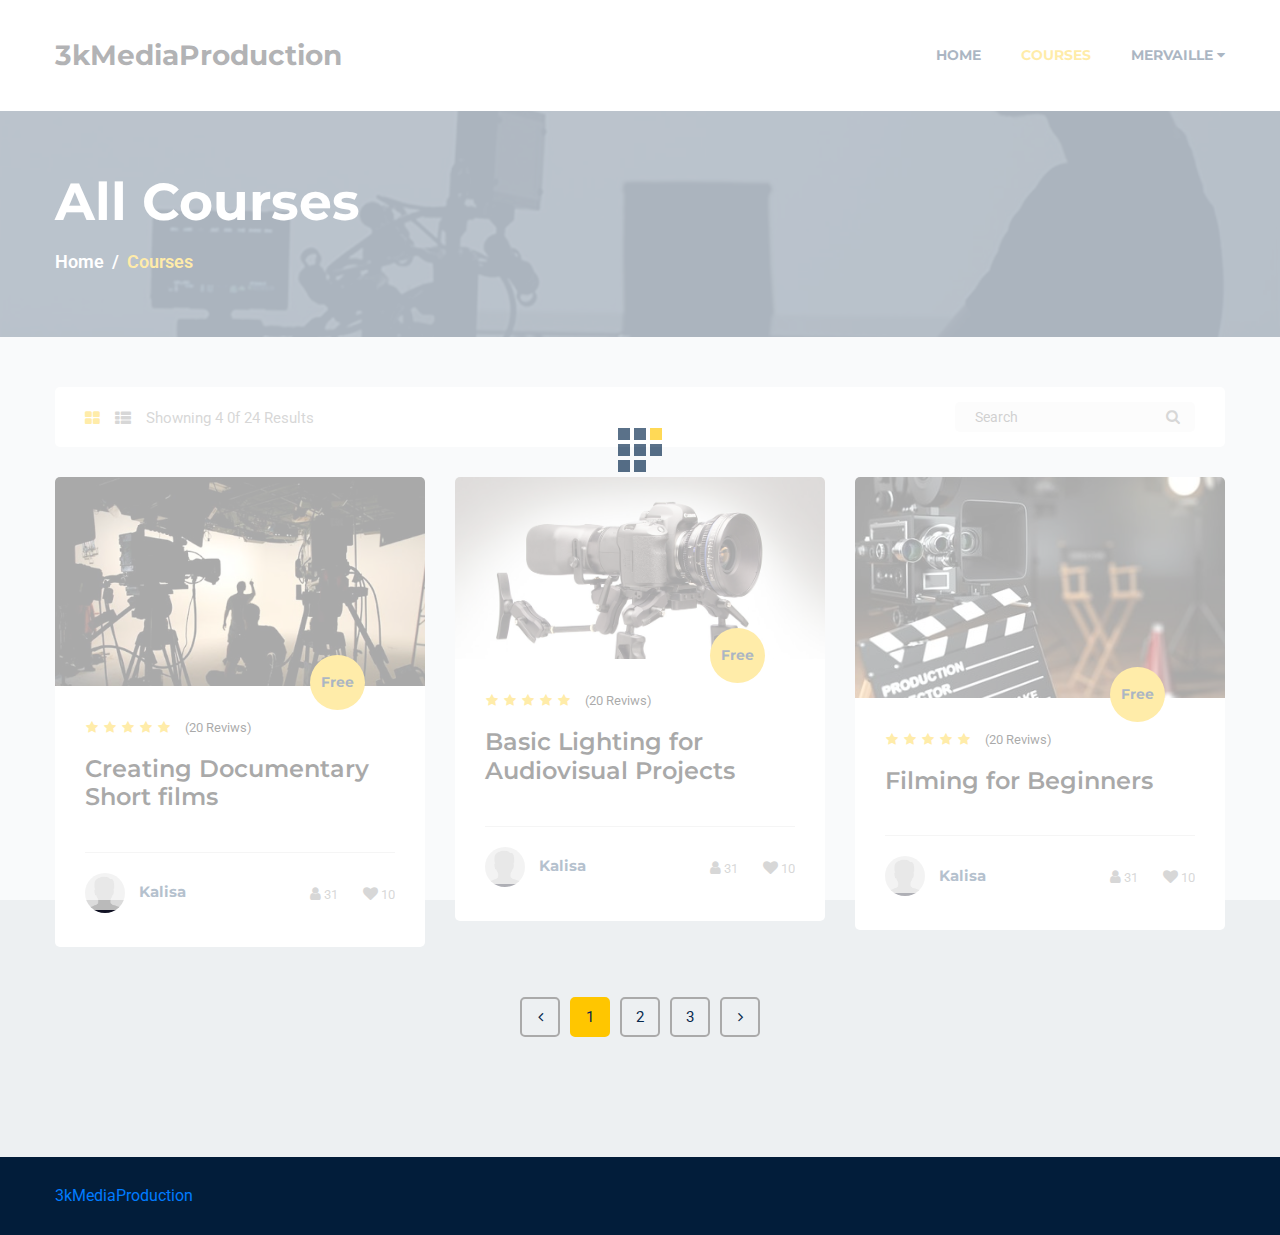
<file: all_student_courses.html>
<!doctype html>
<html lang="en">

<head>
   
    <!--====== Required meta tags ======-->
    <meta charset="utf-8">
    <meta http-equiv="x-ua-compatible" content="ie=edge">
    <meta name="description" content="">
    <meta name="viewport" content="width=device-width, initial-scale=1, shrink-to-fit=no">
    
    <!--====== Title ======-->
    <title>3kMediaProduction</title>
    
    <!--====== Favicon Icon ======-->
    <link rel="shortcut icon" href="images/favicon.png" type="image/png">

    <!--====== Slick css ======-->
    <link rel="stylesheet" href="css/slick.css">

    <!--====== Animate css ======-->
    <link rel="stylesheet" href="css/animate.css">
    
    <!--====== Nice Select css ======-->
    <link rel="stylesheet" href="css/nice-select.css">
    
    <!--====== Nice Number css ======-->
    <link rel="stylesheet" href="css/jquery.nice-number.min.css">

    <!--====== Magnific Popup css ======-->
    <link rel="stylesheet" href="css/magnific-popup.css">

    <!--====== Bootstrap css ======-->
    <link rel="stylesheet" href="css/bootstrap.min.css">
    
    <!--====== Fontawesome css ======-->
    <link rel="stylesheet" href="css/font-awesome.min.css">
    
    <!--====== Default css ======-->
    <link rel="stylesheet" href="css/default.css">
    
    <!--====== Style css ======-->
    <link rel="stylesheet" href="css/style.css">
    
    <!--====== Responsive css ======-->
    <link rel="stylesheet" href="css/responsive.css">
  
  
</head>

<body>
   
   <!--====== PRELOADER PART START ======-->
    
    <div class="preloader">
        <div class="loader rubix-cube">
            <div class="layer layer-1"></div>
            <div class="layer layer-2"></div>
            <div class="layer layer-3 color-1"></div>
            <div class="layer layer-4"></div>
            <div class="layer layer-5"></div>
            <div class="layer layer-6"></div>
            <div class="layer layer-7"></div>
            <div class="layer layer-8"></div>
        </div>
    </div>
    
    <!--====== PRELOADER PART START ======-->
        
    <!--====== HEADER PART START ======-->

<header id="header-part">
    <div class="navigation navigation-2">
        <div class="container">
            <div class="row no-gutters">
                <div class="col-lg-12 col-md-10 col-sm-9 col-9">
                    <nav class="navbar navbar-expand-lg">
                        <a class="navbar-brand" href="student_courses.html">
                            <h3>3kMediaProduction</h3>
                        </a>
                        <button class="navbar-toggler" type="button" data-toggle="collapse" data-target="#navbarSupportedContent" aria-controls="navbarSupportedContent" aria-expanded="false" aria-label="Toggle navigation">
                            <span class="icon-bar"></span>
                            <span class="icon-bar"></span>
                            <span class="icon-bar"></span>
                        </button>

                        <div class="collapse navbar-collapse sub-menu-bar" id="navbarSupportedContent">
                            <ul class="navbar-nav ml-auto">
                                <li class="nav-item">
                                    <a href="student_courses.html">Home</a>
                                </li> 
                                <li class="nav-item">
                                    <a class="active" href="all_student_courses.html">Courses</a>
                                </li>             
                                <li class="nav-item">
                                    <a href="login.html">Mervaille <i class="fa fa-caret-down"></i></a>
                                    <ul class="sub-menu">
                                        <li><a href="login.html">Logout</a></li>
                                    </ul>
                                </li>
                            </ul>
                        </div>
                    </nav> <!-- nav -->
                </div>
            </div> <!-- row -->
        </div> <!-- container -->
    </div>
</header>

    <!--====== HEADER PART ENDS ======-->   
   
    <!--====== SEARCH BOX PART START ======-->
    
    <div class="search-box">
        <div class="serach-form">
            <div class="closebtn">
                <span></span>
                <span></span>
            </div>
            <form action="#">
                <input type="text" placeholder="Search by keyword">
                <button><i class="fa fa-search"></i></button>
            </form>
        </div> <!-- serach form -->
    </div>
    
    <!--====== SEARCH BOX PART ENDS ======-->
   
    <!--====== PAGE BANNER PART START ======-->
    
    <section id="page-banner" class="pt-60 pb-60 bg_cover" data-overlay="8" style="background-image: url(images/page-banner-2.jpg)">
        <div class="container">
            <div class="row">
                <div class="col-lg-12">
                    <div class="page-banner-cont">
                        <h2>All Courses</h2>
                        <nav aria-label="breadcrumb">
                            <ol class="breadcrumb">
                                <li class="breadcrumb-item"><a href="#">Home</a></li>
                                <li class="breadcrumb-item active" aria-current="page">Courses</li>
                            </ol>
                        </nav>
                    </div>  <!-- page banner cont -->
                </div>
            </div> <!-- row -->
        </div> <!-- container -->
    </section>
    
    <!--====== PAGE BANNER PART ENDS ======-->
   
    <!--====== COURSES PART START ======-->
    
    <section id="courses-part" class="pt-50 pb-120 gray-bg">
        <div class="container">
            <div class="row">
                <div class="col-lg-12">
                    <div class="courses-top-search">
                        <ul class="nav float-left" id="myTab" role="tablist">
                            <li class="nav-item">
                                <a class="active" id="courses-grid-tab" data-toggle="tab" href="#courses-grid" role="tab" aria-controls="courses-grid" aria-selected="true"><i class="fa fa-th-large"></i></a>
                            </li>
                            <li class="nav-item">
                                <a id="courses-list-tab" data-toggle="tab" href="#courses-list" role="tab" aria-controls="courses-list" aria-selected="false"><i class="fa fa-th-list"></i></a>
                            </li>
                            <li class="nav-item">Showning 4 0f 24 Results</li>
                        </ul> <!-- nav -->
                        
                        <div class="courses-search float-right">
                            <form action="#">
                                <input type="text" placeholder="Search">
                                <button type="button"><i class="fa fa-search"></i></button>
                            </form>
                        </div> <!-- courses search -->
                    </div> <!-- courses top search -->
                </div>
            </div> <!-- row -->
            <div class="tab-content" id="myTabContent">
              <div class="tab-pane fade show active" id="courses-grid" role="tabpanel" aria-labelledby="courses-grid-tab">
                    <div class="row">
                        <div class="col-lg-4 col-md-6">
                            <div class="singel-course mt-30">
                                <div class="thum">
                                    <div class="image">
                                        <img src="images/course/cu-1.jpg" alt="Course">
                                    </div>
                                    <div class="price">
                                        <span>Free</span>
                                    </div>
                                </div>
                                <div class="cont">
                                    <ul>
                                        <li><i class="fa fa-star"></i></li>
                                        <li><i class="fa fa-star"></i></li>
                                        <li><i class="fa fa-star"></i></li>
                                        <li><i class="fa fa-star"></i></li>
                                        <li><i class="fa fa-star"></i></li>
                                    </ul>
                                    <span>(20 Reviws)</span>
                                    <a href="student_single_course.html"><h4>Creating Documentary Short films</h4></a>
                                    <div class="course-teacher">
                                        <div class="thum">
                                            <a href="#"><img src="images/course/teacher/t-1.jpg" alt="teacher"></a>
                                        </div>
                                        <div class="name">
                                            <a href="#"><h6>Kalisa</h6></a>
                                        </div>
                                        <div class="admin">
                                            <ul>
                                                <li><a href="#"><i class="fa fa-user"></i><span>31</span></a></li>
                                                <li><a href="#"><i class="fa fa-heart"></i><span>10</span></a></li>
                                            </ul>
                                        </div>
                                    </div>
                                </div>
                            </div> <!-- singel course -->
                        </div>
                        <div class="col-lg-4 col-md-6">
                            <div class="singel-course mt-30">
                                <div class="thum">
                                    <div class="image">
                                        <img src="images/course/cu-2.jpg" alt="Course">
                                    </div>
                                    <div class="price">
                                        <span>Free</span>
                                    </div>
                                </div>
                                <div class="cont">
                                    <ul>
                                        <li><i class="fa fa-star"></i></li>
                                        <li><i class="fa fa-star"></i></li>
                                        <li><i class="fa fa-star"></i></li>
                                        <li><i class="fa fa-star"></i></li>
                                        <li><i class="fa fa-star"></i></li>
                                    </ul>
                                    <span>(20 Reviws)</span>
                                    <a href="student_single_course.html"><h4>Basic Lighting for Audiovisual Projects</h4></a>
                                    <div class="course-teacher">
                                        <div class="thum">
                                            <a href="#"><img src="images/course/teacher/t-2.jpg" alt="teacher"></a>
                                        </div>
                                        <div class="name">
                                            <a href="#"><h6>Kalisa</h6></a>
                                        </div>
                                        <div class="admin">
                                            <ul>
                                                <li><a href="#"><i class="fa fa-user"></i><span>31</span></a></li>
                                                <li><a href="#"><i class="fa fa-heart"></i><span>10</span></a></li>
                                            </ul>
                                        </div>
                                    </div>
                                </div>
                            </div> <!-- singel course -->
                        </div>
                        <div class="col-lg-4 col-md-6">
                            <div class="singel-course mt-30">
                                <div class="thum">
                                    <div class="image">
                                        <img src="images/course/cu-3.jpg" alt="Course">
                                    </div>
                                    <div class="price">
                                        <span>Free</span>
                                    </div>
                                </div>
                                <div class="cont">
                                    <ul>
                                        <li><i class="fa fa-star"></i></li>
                                        <li><i class="fa fa-star"></i></li>
                                        <li><i class="fa fa-star"></i></li>
                                        <li><i class="fa fa-star"></i></li>
                                        <li><i class="fa fa-star"></i></li>
                                    </ul>
                                    <span>(20 Reviws)</span>
                                    <a href="student_single_course.html"><h4>Filming for Beginners</h4></a>
                                    <div class="course-teacher">
                                        <div class="thum">
                                            <a href="#"><img src="images/course/teacher/t-3.jpg" alt="teacher"></a>
                                        </div>
                                        <div class="name">
                                            <a href="#"><h6>Kalisa</h6></a>
                                        </div>
                                        <div class="admin">
                                            <ul>
                                                <li><a href="#"><i class="fa fa-user"></i><span>31</span></a></li>
                                                <li><a href="#"><i class="fa fa-heart"></i><span>10</span></a></li>
                                            </ul>
                                        </div>
                                    </div>
                                </div>
                            </div> <!-- singel course -->
                        </div>
                    </div> <!-- row -->
                </div>
            </div> <!-- tab content -->
            <div class="row">
                <div class="col-lg-12">
                    <nav class="courses-pagination mt-50">
                        <ul class="pagination justify-content-center">
                            <li class="page-item">
                                <a href="#" aria-label="Previous">
                                    <i class="fa fa-angle-left"></i>
                                </a>
                            </li>
                            <li class="page-item"><a class="active" href="#">1</a></li>
                            <li class="page-item"><a href="#">2</a></li>
                            <li class="page-item"><a href="#">3</a></li>
                            <li class="page-item">
                                <a href="#" aria-label="Next">
                                    <i class="fa fa-angle-right"></i>
                                </a>
                            </li>
                        </ul>
                    </nav>  <!-- courses pagination -->
                </div>
            </div>  <!-- row -->
        </div> <!-- container -->
    </section>
    
    <!--====== COURSES PART ENDS ======-->
   
    <!--====== FOOTER PART START ======-->
    <footer id="footer-part">
        <div class="footer-copyright pt-10 pb-25">
            <div class="container">
                <div class="row">
                    <div class="col-md-8">
                        <div class="copyright text-md-left text-center pt-15">
                            <p><a target="_blank" href="#">3kMediaProduction</a> </p>
                        </div>
                    </div>
                    <div class="col-md-4">
                        <div class="copyright text-md-right text-center pt-15">
                           
                        </div>
                    </div>
                </div> <!-- row -->
            </div> <!-- container -->
        </div> <!-- footer copyright -->
    </footer>
    
    
    <!--====== FOOTER PART ENDS ======-->
   
    <!--====== BACK TO TP PART START ======-->
    
    <a href="#" class="back-to-top"><i class="fa fa-angle-up"></i></a>
    
    <!--====== BACK TO TP PART ENDS ======-->
   
    
    
    
    
    
    
    
    <!--====== jquery js ======-->
    <script src="js/vendor/modernizr-3.6.0.min.js"></script>
    <script src="js/vendor/jquery-1.12.4.min.js"></script>

    <!--====== Bootstrap js ======-->
    <script src="js/bootstrap.min.js"></script>
    
    <!--====== Slick js ======-->
    <script src="js/slick.min.js"></script>
    
    <!--====== Magnific Popup js ======-->
    <script src="js/jquery.magnific-popup.min.js"></script>
    
    <!--====== Counter Up js ======-->
    <script src="js/waypoints.min.js"></script>
    <script src="js/jquery.counterup.min.js"></script>
    
    <!--====== Nice Select js ======-->
    <script src="js/jquery.nice-select.min.js"></script>
    
    <!--====== Nice Number js ======-->
    <script src="js/jquery.nice-number.min.js"></script>
    
    <!--====== Count Down js ======-->
    <script src="js/jquery.countdown.min.js"></script>
    
    <!--====== Validator js ======-->
    <script src="js/validator.min.js"></script>
    
    <!--====== Ajax Contact js ======-->
    <script src="js/ajax-contact.js"></script>
    
    <!--====== Main js ======-->
    <script src="js/main.js"></script>

</body>

</html>
</file>
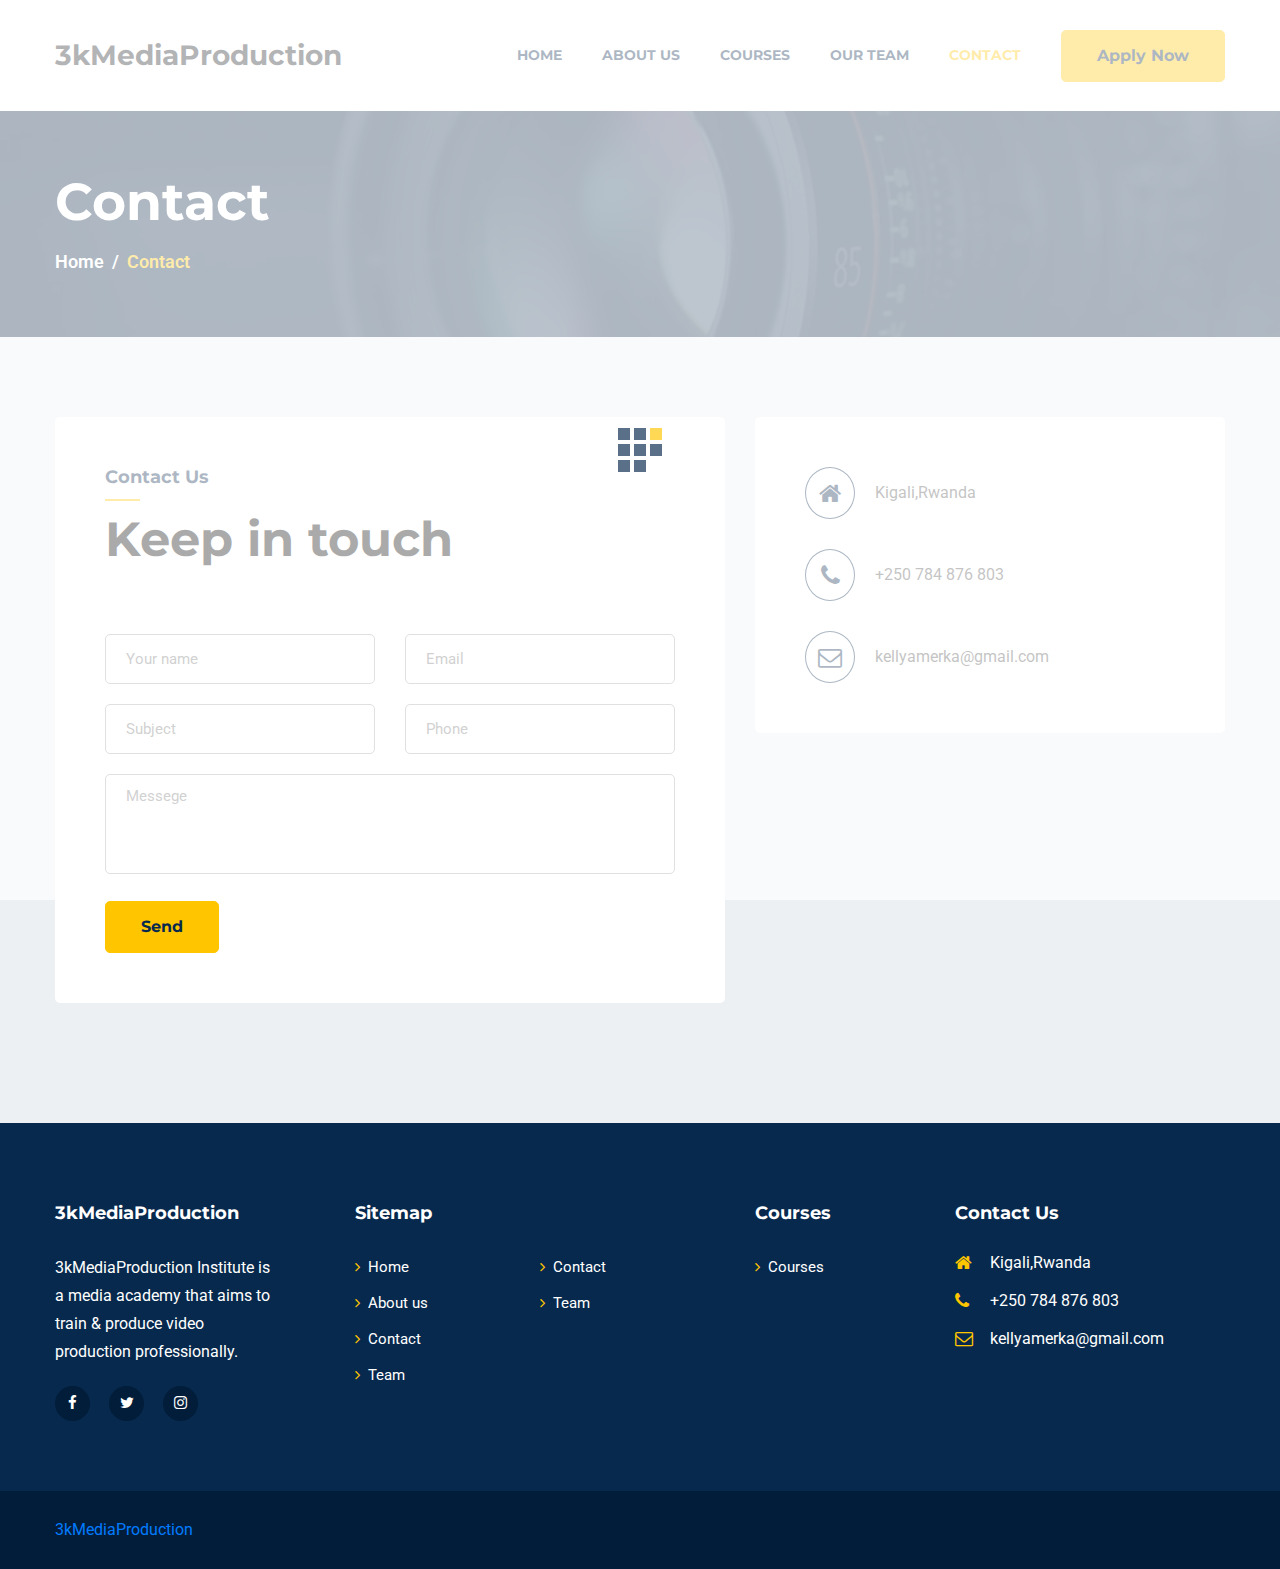
<file: contact.html>
<!doctype html>
<html lang="en">
<head>
   
    <!--====== Required meta tags ======-->
    <meta charset="utf-8">
    <meta http-equiv="x-ua-compatible" content="ie=edge">
    <meta name="description" content="">
    <meta name="viewport" content="width=device-width, initial-scale=1, shrink-to-fit=no">
    
    <!--====== Title ======-->
    <title>3kMediaProduction</title>
    
    <!--====== Favicon Icon ======-->
    <link rel="shortcut icon" href="images/favicon.png" type="image/png">

    <!--====== Slick css ======-->
    <link rel="stylesheet" href="css/slick.css">

    <!--====== Animate css ======-->
    <link rel="stylesheet" href="css/animate.css">
    
    <!--====== Nice Select css ======-->
    <link rel="stylesheet" href="css/nice-select.css">
    
    <!--====== Nice Number css ======-->
    <link rel="stylesheet" href="css/jquery.nice-number.min.css">

    <!--====== Magnific Popup css ======-->
    <link rel="stylesheet" href="css/magnific-popup.css">

    <!--====== Bootstrap css ======-->
    <link rel="stylesheet" href="css/bootstrap.min.css">
    
    <!--====== Fontawesome css ======-->
    <link rel="stylesheet" href="css/font-awesome.min.css">
    
    <!--====== Default css ======-->
    <link rel="stylesheet" href="css/default.css">
    
    <!--====== Style css ======-->
    <link rel="stylesheet" href="css/style.css">
    
    <!--====== Responsive css ======-->
    <link rel="stylesheet" href="css/responsive.css">
  
  
</head>

<body>
   
    <!--====== PRELOADER PART START ======-->
    
    <div class="preloader">
        <div class="loader rubix-cube">
            <div class="layer layer-1"></div>
            <div class="layer layer-2"></div>
            <div class="layer layer-3 color-1"></div>
            <div class="layer layer-4"></div>
            <div class="layer layer-5"></div>
            <div class="layer layer-6"></div>
            <div class="layer layer-7"></div>
            <div class="layer layer-8"></div>
        </div>
    </div>
    
    <!--====== PRELOADER PART START ======-->
   
    <!--====== HEADER PART START ======-->
         
    <header id="header-part">
        <div class="navigation navigation-2">
            <div class="container">
                <div class="row no-gutters">
                    <div class="col-lg-12 col-md-10 col-sm-9 col-9">
                        <nav class="navbar navbar-expand-lg">
                            <a class="navbar-brand" href="index.html">
                                <h3>3kMediaProduction</h3>
                            </a>
                            <button class="navbar-toggler" type="button" data-toggle="collapse" data-target="#navbarSupportedContent" aria-controls="navbarSupportedContent" aria-expanded="false" aria-label="Toggle navigation">
                                <span class="icon-bar"></span>
                                <span class="icon-bar"></span>
                                <span class="icon-bar"></span>
                            </button>
    
                            <div class="collapse navbar-collapse sub-menu-bar" id="navbarSupportedContent">
                                <ul class="navbar-nav ml-auto">
                                    <li class="nav-item">
                                        <a href="index.html">Home</a>
                                    </li>
                                    <li class="nav-item">
                                        <a href="about.html">About us</a>
                                    </li>
                                    <li class="nav-item">
                                        <a href="courses.html">Courses</a>
                                    </li>
                                    <li class="nav-item">
                                        <a href="team.html">Our team</a>
                                    </li>
                                    <li class="nav-item">
                                        <a class="active" href="contact.html">Contact</a>
                                    </li>
                                    <li class="nav-item">
    
                                    </li>
                                </ul>
                            </div>
                            <div class="button float-left">
                                <a href="register.html" class="main-btn">Apply Now</a>
                            </div>
                        </nav> <!-- nav -->
                    </div>
                </div> <!-- row -->
            </div> <!-- container -->
        </div>
        
    </header>
    
    <!--====== HEADER PART ENDS ======-->
   
    <!--====== SEARCH BOX PART START ======-->
    
    <div class="search-box">
        <div class="serach-form">
            <div class="closebtn">
                <span></span>
                <span></span>
            </div>
            <form action="#">
                <input type="text" placeholder="Search by keyword">
                <button><i class="fa fa-search"></i></button>
            </form>
        </div> <!-- serach form -->
    </div>
    
    <!--====== SEARCH BOX PART ENDS ======-->
   
    <!--====== PAGE BANNER PART START ======-->
    
    <section id="page-banner" class="pt-60 pb-60 bg_cover" data-overlay="8" style="background-image: url(images/page-banner-6.jpeg)">
        <div class="container">
            <div class="row">
                <div class="col-lg-12">
                    <div class="page-banner-cont">
                        <h2>Contact</h2>
                        <nav aria-label="breadcrumb">
                            <ol class="breadcrumb">
                                <li class="breadcrumb-item"><a href="#">Home</a></li>
                                <li class="breadcrumb-item active" aria-current="page">Contact</li>
                            </ol>
                        </nav>
                    </div>  <!-- page banner cont -->
                </div>
            </div> <!-- row -->
        </div> <!-- container -->
    </section>
    
    <!--====== PAGE BANNER PART ENDS ======-->
    
    <!--====== CONTACT PART START ======-->
    
    <section id="contact-page" class="pt-50 pb-120 gray-bg">
        <div class="container">
            <div class="row">
                <div class="col-lg-7">
                    <div class="contact-from mt-30">
                        <div class="section-title">
                            <h5>Contact Us</h5>
                            <h2>Keep in touch</h2>
                        </div> <!-- section title -->
                        <div class="main-form pt-45">
                            <form id="contact-form" action="#" method="post" data-toggle="validator">
                                <div class="row">
                                    <div class="col-md-6">
                                        <div class="singel-form form-group">
                                            <input name="name" type="text" placeholder="Your name" data-error="Name is required." required="required">
                                            <div class="help-block with-errors"></div>
                                        </div> <!-- singel form -->
                                    </div>
                                    <div class="col-md-6">
                                        <div class="singel-form form-group">
                                            <input name="email" type="email" placeholder="Email" data-error="Valid email is required." required="required">
                                            <div class="help-block with-errors"></div>
                                        </div> <!-- singel form -->
                                    </div>
                                    <div class="col-md-6">
                                        <div class="singel-form form-group">
                                            <input name="subject" type="text" placeholder="Subject" data-error="Subject is required." required="required">
                                            <div class="help-block with-errors"></div>
                                        </div> <!-- singel form --> 
                                    </div>
                                    <div class="col-md-6">
                                        <div class="singel-form form-group">
                                            <input name="phone" type="text" placeholder="Phone" data-error="Phone is required." required="required">
                                            <div class="help-block with-errors"></div>
                                        </div> <!-- singel form -->
                                    </div>
                                    <div class="col-md-12">
                                        <div class="singel-form form-group">
                                            <textarea name="messege" placeholder="Messege" data-error="Please,leave us a message." required="required"></textarea>
                                            <div class="help-block with-errors"></div>
                                        </div> <!-- singel form -->
                                    </div>
                                    <p class="form-message"></p>
                                    <div class="col-md-12">
                                        <div class="singel-form">
                                            <button type="submit" class="main-btn">Send</button>
                                        </div> <!-- singel form -->
                                    </div> 
                                </div> <!-- row -->
                            </form>
                        </div> <!-- main form -->
                    </div> <!--  contact from -->
                </div>
                <div class="col-lg-5">
                    <div class="contact-address mt-30">
                        <ul>
                            <li>
                                <div class="singel-address">
                                    <div class="icon">
                                        <i class="fa fa-home"></i>
                                    </div>
                                    <div class="cont">
                                        <p>Kigali,Rwanda</p>
                                    </div>
                                </div> <!-- singel address -->
                            </li>
                            <li>
                                <div class="singel-address">
                                    <div class="icon">
                                        <i class="fa fa-phone"></i>
                                    </div>
                                    <div class="cont">
                                        <p>+250 784 876 803</p>
                                    </div>
                                </div> <!-- singel address -->
                            </li>
                            <li>
                                <div class="singel-address">
                                    <div class="icon">
                                        <i class="fa fa-envelope-o"></i>
                                    </div>
                                    <div class="cont">
                                        <p>kellyamerka@gmail.com</p>
                                        <p></p>
                                    </div>
                                </div> <!-- singel address -->
                            </li>
                        </ul>
                    </div> <!-- contact address -->
                    <div class="map mt-30">
                        <div id="contact-map"></div>
                    </div> <!-- map -->
                </div>
            </div> <!-- row -->
        </div> <!-- container -->
    </section>
    
    <!--====== CONTACT PART ENDS ======-->
   
    <!--====== FOOTER PART START ======-->
    
        
    <footer id="footer-part">
        <div class="footer-top pt-40 pb-70">
            <div class="container">
                <div class="row">
                    <div class="col-lg-3 col-md-6">
                        <div class="footer-about mt-40">
                            <!-- <div class="logo">
                                <h6>XYZ FILM SCHOOL</h6>
                            </div> -->
                            <div class="footer-title pb-15">
                                <h6>3kMediaProduction</h6>
                            </div>
                            <p>3kMediaProduction Institute is a media academy that aims to train & produce video production professionally.</p>
                            <ul class="mt-20">
                                <li><a href="#"><i class="fa fa-facebook-f"></i></a></li>
                                <li><a href="#"><i class="fa fa-twitter"></i></a></li>
                                <li><a href="#"><i class="fa fa-instagram"></i></a></li>
                            </ul>
                        </div> <!-- footer about -->
                    </div>
                    <div class="col-lg-4 col-md-6 col-sm-6">
                        <div class="footer-link mt-40">
                            <div class="footer-title pb-25">
                                <h6>Sitemap</h6>
                            </div>
                            <ul>
                                <li><a href="index.html"><i class="fa fa-angle-right"></i>Home</a></li>
                                <li><a href="about.html"><i class="fa fa-angle-right"></i>About us</a></li>
                                <li><a href="contact.html"><i class="fa fa-angle-right"></i>Contact</a></li>
                                <li><a href="team.html"><i class="fa fa-angle-right"></i>Team</a></li>
                            </ul>

                            <ul>
                                <li><a href="contact.html"><i class="fa fa-angle-right"></i>Contact</a></li>
                                <li><a href="team.html"><i class="fa fa-angle-right"></i>Team</a></li>
                            </ul>

                        </div> <!-- footer link -->
                    </div>
                    <div class="col-lg-2 col-md-6 col-sm-6">
                        <div class="footer-link support mt-40">
                            <div class="footer-title pb-25">
                                <h6>Courses</h6>
                            </div>
                            <ul>
                                <li><a href="courses.html"><i class="fa fa-angle-right"></i>Courses</a></li>
                            </ul>
                        </div> <!-- support -->
                    </div>
                    <div class="col-lg-3 col-md-6">
                        <div class="footer-address mt-40">
                            <div class="footer-title pb-25">
                                <h6>Contact Us</h6>
                            </div>
                            <ul>
                                <li>
                                    <div class="icon">
                                        <i class="fa fa-home"></i>
                                    </div>
                                    <div class="cont">
                                        <p>Kigali,Rwanda</p>
                                    </div>
                                </li>
                                <li>
                                    <div class="icon">
                                        <i class="fa fa-phone"></i>
                                    </div>
                                    <div class="cont">
                                        <p>+250 784 876 803</p>
                                    </div>
                                </li>
                                <li>
                                    <div class="icon">
                                        <i class="fa fa-envelope-o"></i>
                                    </div>
                                    <div class="cont">
                                        <p>kellyamerka@gmail.com</p>
                                    </div>
                                </li>
                            </ul>
                        </div> <!-- footer address -->
                    </div>
                </div> <!-- row -->
            </div> <!-- container -->
        </div> <!-- footer top -->
        
        <div class="footer-copyright pt-10 pb-25">
            <div class="container">
                <div class="row">
                    <div class="col-md-8">
                        <div class="copyright text-md-left text-center pt-15">
                            <p><a target="_blank" href="#">3kMediaProduction</a> </p>
                        </div>
                    </div>
                    <div class="col-md-4">
                        <div class="copyright text-md-right text-center pt-15">
                           
                        </div>
                    </div>
                </div> <!-- row -->
            </div> <!-- container -->
        </div> <!-- footer copyright -->
    </footer>
    <!--====== FOOTER PART ENDS ======-->
   
    <!--====== BACK TO TOP PART START ======-->
    
    <a href="#" class="back-to-top"><i class="fa fa-angle-up"></i></a>
    
    <!--====== BACK TO TOP PART ENDS ======-->
    
    
    
    
    
    
    
    <!--====== jquery js ======-->
    <script src="js/vendor/modernizr-3.6.0.min.js"></script>
    <script src="js/vendor/jquery-1.12.4.min.js"></script>

    <!--====== Bootstrap js ======-->
    <script src="js/bootstrap.min.js"></script>
    
    <!--====== Slick js ======-->
    <script src="js/slick.min.js"></script>
    
    <!--====== Magnific Popup js ======-->
    <script src="js/jquery.magnific-popup.min.js"></script>
    
    <!--====== Counter Up js ======-->
    <script src="js/waypoints.min.js"></script>
    <script src="js/jquery.counterup.min.js"></script>
    
    <!--====== Nice Select js ======-->
    <script src="js/jquery.nice-select.min.js"></script>
    
    <!--====== Nice Number js ======-->
    <script src="js/jquery.nice-number.min.js"></script>
    
    <!--====== Count Down js ======-->
    <script src="js/jquery.countdown.min.js"></script>
    
    <!--====== Validator js ======-->
    <script src="js/validator.min.js"></script>
    
    <!--====== Ajax Contact js ======-->
    <script src="js/ajax-contact.js"></script>
    
    <!--====== Main js ======-->
    <script src="js/main.js"></script>

</body>
</html>
</file>
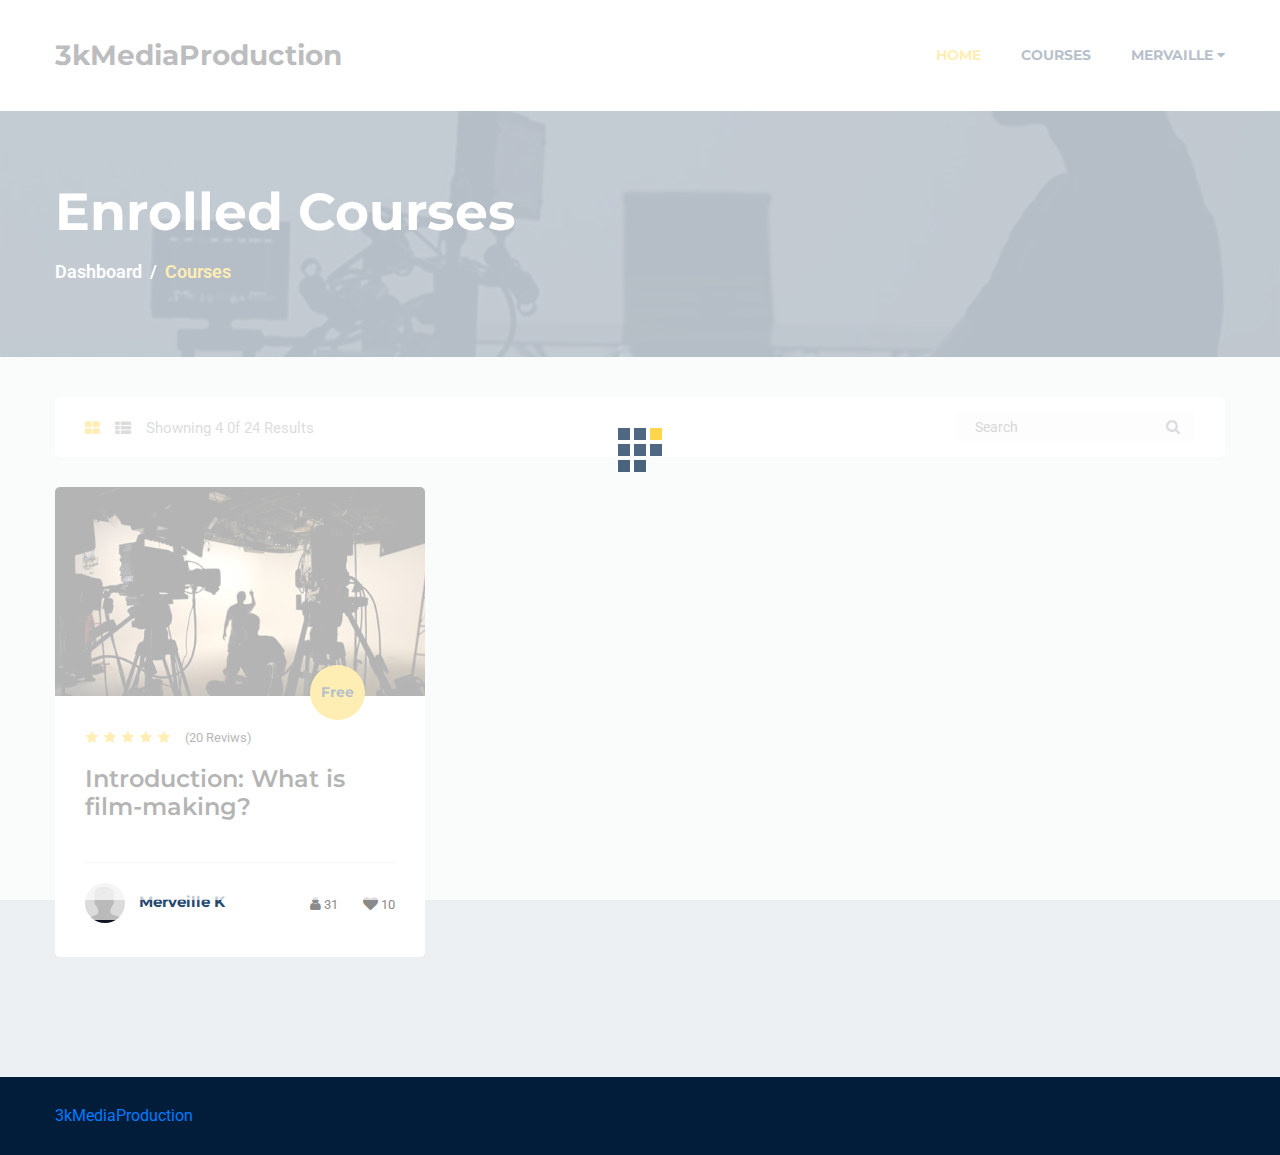
<file: student_courses.html>
<!doctype html>
<html lang="en">

<head>
   
    <!--====== Required meta tags ======-->
    <meta charset="utf-8">
    <meta http-equiv="x-ua-compatible" content="ie=edge">
    <meta name="description" content="">
    <meta name="viewport" content="width=device-width, initial-scale=1, shrink-to-fit=no">
    
    <!--====== Title ======-->
    <title>3kMediaProduction</title>
    
    <!--====== Favicon Icon ======-->
    <link rel="shortcut icon" href="images/favicon.png" type="image/png">

    <!--====== Slick css ======-->
    <link rel="stylesheet" href="css/slick.css">

    <!--====== Animate css ======-->
    <link rel="stylesheet" href="css/animate.css">
    
    <!--====== Nice Select css ======-->
    <link rel="stylesheet" href="css/nice-select.css">
    
    <!--====== Nice Number css ======-->
    <link rel="stylesheet" href="css/jquery.nice-number.min.css">

    <!--====== Magnific Popup css ======-->
    <link rel="stylesheet" href="css/magnific-popup.css">

    <!--====== Bootstrap css ======-->
    <link rel="stylesheet" href="css/bootstrap.min.css">
    
    <!--====== Fontawesome css ======-->
    <link rel="stylesheet" href="css/font-awesome.min.css">
    
    <!--====== Default css ======-->
    <link rel="stylesheet" href="css/default.css">
    
    <!--====== Style css ======-->
    <link rel="stylesheet" href="css/style.css">
    
    <!--====== Responsive css ======-->
    <link rel="stylesheet" href="css/responsive.css">
  
  
</head>

<body>
   
   <!--====== PRELOADER PART START ======-->
    
    <div class="preloader">
        <div class="loader rubix-cube">
            <div class="layer layer-1"></div>
            <div class="layer layer-2"></div>
            <div class="layer layer-3 color-1"></div>
            <div class="layer layer-4"></div>
            <div class="layer layer-5"></div>
            <div class="layer layer-6"></div>
            <div class="layer layer-7"></div>
            <div class="layer layer-8"></div>
        </div>
    </div>
    
    <!--====== PRELOADER PART START ======-->
   
    <!--====== HEADER PART START ======-->
      
        <header id="header-part">
        
        <div class="navigation navigation-2">
            <div class="container">
                <div class="row no-gutters">
                    <div class="col-lg-12 col-md-10 col-sm-9 col-9">
                        <nav class="navbar navbar-expand-lg">
                            <a class="navbar-brand" href="student_courses.html">
                                <h3>3kMediaProduction</h3>
                            </a>
                            <button class="navbar-toggler" type="button" data-toggle="collapse" data-target="#navbarSupportedContent" aria-controls="navbarSupportedContent" aria-expanded="false" aria-label="Toggle navigation">
                                <span class="icon-bar"></span>
                                <span class="icon-bar"></span>
                                <span class="icon-bar"></span>
                            </button>

                            <div class="collapse navbar-collapse sub-menu-bar" id="navbarSupportedContent">
                                <ul class="navbar-nav ml-auto">
                                    <li class="nav-item">
                                        <a class="active" href="student_courses.html">Home</a>
                                    </li> 
                                    <li class="nav-item">
                                        <a href="all_student_courses.html">Courses</a>
                                    </li>             
                                    <li class="nav-item">
                                        <a href="login.html">Mervaille <i class="fa fa-caret-down"></i></a>
                                        <ul class="sub-menu">
                                            <li><a href="login.html">Logout</a></li>
                                        </ul>
                                    </li>
                                </ul>
                            </div>
                        </nav> <!-- nav -->
                    </div>
                </div> <!-- row -->
            </div> <!-- container -->
        </div>
        
    </header>
    <!--====== HEADER PART ENDS ======-->
   
    <!--====== SEARCH BOX PART START ======-->
    
    <div class="search-box">
        <div class="serach-form">
            <div class="closebtn">
                <span></span>
                <span></span>
            </div>
            <form action="#">
                <input type="text" placeholder="Search by keyword">
                <button><i class="fa fa-search"></i></button>
            </form>
        </div> <!-- serach form -->
    </div>
    
    <!--====== SEARCH BOX PART ENDS ======-->
   
    <!--====== PAGE BANNER PART START ======-->
    
    <section id="page-banner" class="pt-70 pb-70 bg_cover" data-overlay="8" style="background-image: url(images/page-banner-2.jpg)">
        <div class="container">
            <div class="row">
                <div class="col-lg-12">
                    <div class="page-banner-cont">
                        <h2>Enrolled Courses</h2>
                        <nav aria-label="breadcrumb">
                            <ol class="breadcrumb">
                                <li class="breadcrumb-item"><a href="#">Dashboard</a></li>
                                <li class="breadcrumb-item active" aria-current="page">Courses</li>
                            </ol>
                        </nav>
                    </div>  <!-- page banner cont -->
                </div>
            </div> <!-- row -->
        </div> <!-- container -->
    </section>
    
    <!--====== PAGE BANNER PART ENDS ======-->
   
    <!--====== COURSES PART START ======-->
    
    <section id="courses-part" class="pt-40 pb-120 gray-bg">
        <div class="container">
            <div class="row">
                <div class="col-lg-12">
                    <div class="courses-top-search">
                        <ul class="nav float-left" id="myTab" role="tablist">
                            <li class="nav-item">
                                <a class="active" id="courses-grid-tab" data-toggle="tab" href="#courses-grid" role="tab" aria-controls="courses-grid" aria-selected="true"><i class="fa fa-th-large"></i></a>
                            </li>
                            <li class="nav-item">
                                <a id="courses-list-tab" data-toggle="tab" href="#courses-list" role="tab" aria-controls="courses-list" aria-selected="false"><i class="fa fa-th-list"></i></a>
                            </li>
                            <li class="nav-item">Showning 4 0f 24 Results</li>
                        </ul> <!-- nav -->
                        
                        <div class="courses-search float-right">
                            <form action="#">
                                <input type="text" placeholder="Search">
                                <button type="button"><i class="fa fa-search"></i></button>
                            </form>
                        </div> <!-- courses search -->
                    </div> <!-- courses top search -->
                </div>
            </div> <!-- row -->
            <div class="tab-content" id="myTabContent">
              <div class="tab-pane fade show active" id="courses-grid" role="tabpanel" aria-labelledby="courses-grid-tab">
                    <div class="row">
                        <div class="col-lg-4 col-md-6">
                            <div class="singel-course mt-30">
                                <div class="thum">
                                    <div class="image">
                                        <img src="images/course/cu-1.jpg" alt="Course">
                                    </div>
                                    <div class="price">
                                        <span>Free</span>
                                    </div>
                                </div>
                                <div class="cont">
                                    <ul>
                                        <li><i class="fa fa-star"></i></li>
                                        <li><i class="fa fa-star"></i></li>
                                        <li><i class="fa fa-star"></i></li>
                                        <li><i class="fa fa-star"></i></li>
                                        <li><i class="fa fa-star"></i></li>
                                    </ul>
                                    <span>(20 Reviws)</span>
                                    <a href="student_single_course.html"><h4> Introduction: What is film-making?</h4></a>
                                    <div class="course-teacher">
                                        <div class="thum">
                                            <a href="#"><img src="images/course/teacher/t-1.jpg" alt="teacher"></a>
                                        </div>
                                        <div class="name">
                                            <a href="#"><h6>Merveille K</h6></a>
                                        </div>
                                        <div class="admin">
                                            <ul>
                                                <li><a href="#"><i class="fa fa-user"></i><span>31</span></a></li>
                                                <li><a href="#"><i class="fa fa-heart"></i><span>10</span></a></li>
                                            </ul>
                                        </div>
                                    </div>
                                </div>
                            </div> <!-- singel course -->
                        </div>
                    </div> <!-- row -->
                </div>
            </div> <!-- tab content -->
        </div> <!-- container -->
    </section>
    
    <!--====== COURSES PART ENDS ======-->
   
    <!--====== FOOTER PART START ======-->
    <footer id="footer-part">
        <div class="footer-copyright pt-10 pb-25">
            <div class="container">
                <div class="row">
                    <div class="col-md-8">
                        <div class="copyright text-md-left text-center pt-15">
                            <p><a target="_blank" href="student_courses.html">3kMediaProduction</a> </p>
                        </div>
                    </div>
                    <div class="col-md-4">
                        <div class="copyright text-md-right text-center pt-15">
                           
                        </div>
                    </div>
                </div> <!-- row -->
            </div> <!-- container -->
        </div> <!-- footer copyright -->
    </footer>
    
    
    <!--====== FOOTER PART ENDS ======-->
   
    <!--====== BACK TO TP PART START ======-->
    
    <a href="#" class="back-to-top"><i class="fa fa-angle-up"></i></a>
    
    <!--====== BACK TO TP PART ENDS ======-->
   
    
    
    
    
    
    
    
    <!--====== jquery js ======-->
    <script src="js/vendor/modernizr-3.6.0.min.js"></script>
    <script src="js/vendor/jquery-1.12.4.min.js"></script>

    <!--====== Bootstrap js ======-->
    <script src="js/bootstrap.min.js"></script>
    
    <!--====== Slick js ======-->
    <script src="js/slick.min.js"></script>
    
    <!--====== Magnific Popup js ======-->
    <script src="js/jquery.magnific-popup.min.js"></script>
    
    <!--====== Counter Up js ======-->
    <script src="js/waypoints.min.js"></script>
    <script src="js/jquery.counterup.min.js"></script>
    
    <!--====== Nice Select js ======-->
    <script src="js/jquery.nice-select.min.js"></script>
    
    <!--====== Nice Number js ======-->
    <script src="js/jquery.nice-number.min.js"></script>
    
    <!--====== Count Down js ======-->
    <script src="js/jquery.countdown.min.js"></script>
    
    <!--====== Validator js ======-->
    <script src="js/validator.min.js"></script>
    
    <!--====== Ajax Contact js ======-->
    <script src="js/ajax-contact.js"></script>
    
    <!--====== Main js ======-->
    <script src="js/main.js"></script>

</body>

</html>
</file>
<file: css/nice-select.css>
.nice-select {
  -webkit-tap-highlight-color: transparent;
  background-color: #fff;
  border-radius: 5px;
  border: solid 1px #e8e8e8;
  box-sizing: border-box;
  clear: both;
  cursor: pointer;
  display: block;
  float: left;
  font-family: inherit;
  font-size: 14px;
  font-weight: normal;
  height: 42px;
  line-height: 40px;
  outline: none;
  padding-left: 18px;
  padding-right: 30px;
  position: relative;
  text-align: left !important;
  -webkit-transition: all 0.2s ease-in-out;
  transition: all 0.2s ease-in-out;
  -webkit-user-select: none;
     -moz-user-select: none;
      -ms-user-select: none;
          user-select: none;
  white-space: nowrap;
  width: auto; }
  .nice-select:hover {
    border-color: #dbdbdb; }
  .nice-select:active, .nice-select.open, .nice-select:focus {
    border-color: #999; }
  .nice-select:after {
    border-bottom: 2px solid #999;
    border-right: 2px solid #999;
    content: '';
    display: block;
    height: 5px;
    margin-top: -4px;
    pointer-events: none;
    position: absolute;
    right: 12px;
    top: 50%;
    -webkit-transform-origin: 66% 66%;
        -ms-transform-origin: 66% 66%;
            transform-origin: 66% 66%;
    -webkit-transform: rotate(45deg);
        -ms-transform: rotate(45deg);
            transform: rotate(45deg);
    -webkit-transition: all 0.15s ease-in-out;
    transition: all 0.15s ease-in-out;
    width: 5px; }
  .nice-select.open:after {
    -webkit-transform: rotate(-135deg);
        -ms-transform: rotate(-135deg);
            transform: rotate(-135deg); }
  .nice-select.open .list {
    opacity: 1;
    pointer-events: auto;
    -webkit-transform: scale(1) translateY(0);
        -ms-transform: scale(1) translateY(0);
            transform: scale(1) translateY(0); }
  .nice-select.disabled {
    border-color: #ededed;
    color: #999;
    pointer-events: none; }
    .nice-select.disabled:after {
      border-color: #cccccc; }
  .nice-select.wide {
    width: 100%; }
    .nice-select.wide .list {
      left: 0 !important;
      right: 0 !important; }
  .nice-select.right {
    float: right; }
    .nice-select.right .list {
      left: auto;
      right: 0; }
  .nice-select.small {
    font-size: 12px;
    height: 36px;
    line-height: 34px; }
    .nice-select.small:after {
      height: 4px;
      width: 4px; }
    .nice-select.small .option {
      line-height: 34px;
      min-height: 34px; }
  .nice-select .list {
    background-color: #fff;
    border-radius: 5px;
    box-shadow: 0 0 0 1px rgba(68, 68, 68, 0.11);
    box-sizing: border-box;
    margin-top: 4px;
    opacity: 0;
    overflow: hidden;
    padding: 0;
    pointer-events: none;
    position: absolute;
    top: 100%;
    left: 0;
    -webkit-transform-origin: 50% 0;
        -ms-transform-origin: 50% 0;
            transform-origin: 50% 0;
    -webkit-transform: scale(0.75) translateY(-21px);
        -ms-transform: scale(0.75) translateY(-21px);
            transform: scale(0.75) translateY(-21px);
    -webkit-transition: all 0.2s cubic-bezier(0.5, 0, 0, 1.25), opacity 0.15s ease-out;
    transition: all 0.2s cubic-bezier(0.5, 0, 0, 1.25), opacity 0.15s ease-out;
    z-index: 9; }
    .nice-select .list:hover .option:not(:hover) {
      background-color: transparent !important; }
  .nice-select .option {
    cursor: pointer;
    font-weight: 400;
    line-height: 40px;
    list-style: none;
    min-height: 40px;
    outline: none;
    padding-left: 18px;
    padding-right: 29px;
    text-align: left;
    -webkit-transition: all 0.2s;
    transition: all 0.2s; }
    .nice-select .option:hover, .nice-select .option.focus, .nice-select .option.selected.focus {
      background-color: #f6f6f6; }
    .nice-select .option.selected {
      font-weight: bold; }
    .nice-select .option.disabled {
      background-color: transparent;
      color: #999;
      cursor: default; }

.no-csspointerevents .nice-select .list {
  display: none; }

.no-csspointerevents .nice-select.open .list {
  display: block; }
</file>
<file: css/default.css>
/*
  Theme Name: Edubin - LMS Education HTML Template
  Author: Pixelcurve
  Author URL: https://themeforest.net/user/pixelcurve
  Support: zetheme24@gmail.com
  Description: Creative  HTML5 template.
  Version: 1.1
*/


/* Deafult Margin & Padding */
/*-- Margin Top --*/
.mt-5 {
	margin-top: 5px;
}
.mt-10 {
	margin-top: 10px;
}
.mt-15 {
	margin-top: 15px;
}
.mt-20 {
	margin-top: 20px;
}
.mt-25 {
	margin-top: 25px;
}
.mt-30 {
	margin-top: 30px;
}
.mt-35 {
	margin-top: 35px;
}
.mt-40 {
	margin-top: 40px;
}
.mt-45 {
	margin-top: 45px;
}
.mt-50 {
	margin-top: 50px;
}
.mt-55 {
	margin-top: 55px;
}
.mt-60 {
	margin-top: 60px;
}
.mt-65 {
	margin-top: 65px;
}
.mt-70 {
	margin-top: 70px;
}
.mt-75 {
	margin-top: 75px;
}
.mt-80 {
	margin-top: 80px;
}
.mt-85 {
	margin-top: 85px;
}
.mt-90 {
	margin-top: 90px;
}
.mt-95 {
	margin-top: 95px;
}
.mt-100 {
	margin-top: 100px;
}
.mt-105 {
	margin-top: 105px;
}
.mt-110 {
	margin-top: 110px;
}
.mt-115 {
	margin-top: 115px;
}
.mt-120 {
	margin-top: 120px;
}
.mt-125 {
	margin-top: 125px;
}
.mt-130 {
	margin-top: 130px;
}
.mt-135 {
	margin-top: 135px;
}
.mt-140 {
	margin-top: 140px;
}
.mt-145 {
	margin-top: 145px;
}
.mt-150 {
	margin-top: 150px;
}
.mt-155 {
	margin-top: 155px;
}
.mt-160 {
	margin-top: 160px;
}
.mt-165 {
	margin-top: 165px;
}
.mt-170 {
	margin-top: 170px;
}
.mt-175 {
	margin-top: 175px;
}
.mt-180 {
	margin-top: 180px;
}
.mt-185 {
	margin-top: 185px;
}
.mt-190 {
	margin-top: 190px;
}
.mt-195 {
	margin-top: 195px;
}
.mt-200 {
	margin-top: 200px;
}
/*-- Margin Bottom --*/

.mb-5 {
	margin-bottom: 5px;
}
.mb-10 {
	margin-bottom: 10px;
}
.mb-15 {
	margin-bottom: 15px;
}
.mb-20 {
	margin-bottom: 20px;
}
.mb-25 {
	margin-bottom: 25px;
}
.mb-30 {
	margin-bottom: 30px;
}
.mb-35 {
	margin-bottom: 35px;
}
.mb-40 {
	margin-bottom: 40px;
}
.mb-45 {
	margin-bottom: 45px;
}
.mb-50 {
	margin-bottom: 50px;
}
.mb-55 {
	margin-bottom: 55px;
}
.mb-60 {
	margin-bottom: 60px;
}
.mb-65 {
	margin-bottom: 65px;
}
.mb-70 {
	margin-bottom: 70px;
}
.mb-75 {
	margin-bottom: 75px;
}
.mb-80 {
	margin-bottom: 80px;
}
.mb-85 {
	margin-bottom: 85px;
}
.mb-90 {
	margin-bottom: 90px;
}
.mb-95 {
	margin-bottom: 95px;
}
.mb-100 {
	margin-bottom: 100px;
}
.mb-105 {
	margin-bottom: 105px;
}
.mb-110 {
	margin-bottom: 110px;
}
.mb-115 {
	margin-bottom: 115px;
}
.mb-120 {
	margin-bottom: 120px;
}
.mb-125 {
	margin-bottom: 125px;
}
.mb-130 {
	margin-bottom: 130px;
}
.mb-135 {
	margin-bottom: 135px;
}
.mb-140 {
	margin-bottom: 140px;
}
.mb-145 {
	margin-bottom: 145px;
}
.mb-150 {
	margin-bottom: 150px;
}
.mb-155 {
	margin-bottom: 155px;
}
.mb-160 {
	margin-bottom: 160px;
}
.mb-165 {
	margin-bottom: 165px;
}
.mb-170 {
	margin-bottom: 170px;
}
.mb-175 {
	margin-bottom: 175px;
}
.mb-180 {
	margin-bottom: 180px;
}
.mb-185 {
	margin-bottom: 185px;
}
.mb-190 {
	margin-bottom: 190px;
}
.mb-195 {
	margin-bottom: 195px;
}
.mb-200 {
	margin-bottom: 200px;
}
/*-- margin left --*/
.ml-5 {
	margin-left: 5px;
}
.ml-10 {
	margin-left: 10px;
}
.ml-15 {
	margin-left: 15px;
}
.ml-20 {
	margin-left: 20px;
}
.ml-25 {
	margin-left: 25px;
}
.ml-30 {
	margin-left: 30px;
}
.ml-35 {
	margin-left: 35px;
}
.ml-40 {
	margin-left: 40px;
}
.ml-45 {
	margin-left: 45px;
}
.ml-50 {
	margin-left: 50px;
}
.ml-55 {
	margin-left: 55px;
}
.ml-60 {
	margin-left: 60px;
}
.ml-65 {
	margin-left: 65px;
}
.ml-70 {
	margin-left: 70px;
}
.ml-75 {
	margin-left: 75px;
}
.ml-80 {
	margin-left: 80px;
}
.ml-85 {
	margin-left: 85px;
}
.ml-90 {
	margin-left: 90px;
}
.ml-95 {
	margin-left: 95px;
}
.ml-100 {
	margin-left: 100px;
}
.ml-105 {
	margin-left: 105px;
}
.ml-110 {
	margin-left: 110px;
}
.ml-115 {
	margin-left: 115px;
}
.ml-120 {
	margin-left: 120px;
}
.ml-125 {
	margin-left: 125px;
}
.ml-130 {
	margin-left: 130px;
}
.ml-135 {
	margin-left: 135px;
}
.ml-140 {
	margin-left: 140px;
}
.ml-145 {
	margin-left: 145px;
}
.ml-150 {
	margin-left: 150px;
}
.ml-155 {
	margin-left: 155px;
}
.ml-160 {
	margin-left: 160px;
}
.ml-165 {
	margin-left: 165px;
}
.ml-170 {
	margin-left: 170px;
}
.ml-175 {
	margin-left: 175px;
}
.ml-180 {
	margin-left: 180px;
}
.ml-185 {
	margin-left: 185px;
}
.ml-190 {
	margin-left: 190px;
}
.ml-195 {
	margin-left: 195px;
}
.ml-200 {
	margin-left: 200px;
}
/*-- margin right --*/
.mr-5 {
	margin-right: 5px;
}
.mr-10 {
	margin-right: 10px;
}
.mr-15 {
	margin-right: 15px;
}
.mr-20 {
	margin-right: 20px;
}
.mr-25 {
	margin-right: 25px;
}
.mr-30 {
	margin-right: 30px;
}
.mr-35 {
	margin-right: 35px;
}
.mr-40 {
	margin-right: 40px;
}
.mr-45 {
	margin-right: 45px;
}
.mr-50 {
	margin-right: 50px;
}
.mr-55 {
	margin-right: 55px;
}
.mr-60 {
	margin-right: 60px;
}
.mr-65 {
	margin-right: 65px;
}
.mr-70 {
	margin-right: 70px;
}
.mr-75 {
	margin-right: 75px;
}
.mr-80 {
	margin-right: 80px;
}
.mr-85 {
	margin-right: 85px;
}
.mr-90 {
	margin-right: 90px;
}
.mr-95 {
	margin-right: 95px;
}
.mr-100 {
	margin-right: 100px;
}
.mr-105 {
	margin-right: 105px;
}
.mr-110 {
	margin-right: 110px;
}
.mr-115 {
	margin-right: 115px;
}
.mr-120 {
	margin-right: 120px;
}
.mr-125 {
	margin-right: 125px;
}
.mr-130 {
	margin-right: 130px;
}
.mr-135 {
	margin-right: 135px;
}
.mr-140 {
	margin-right: 140px;
}
.mr-145 {
	margin-right: 145px;
}
.mr-150 {
	margin-right: 150px;
}
.mr-155 {
	margin-right: 155px;
}
.mr-160 {
	margin-right: 160px;
}
.mr-165 {
	margin-right: 165px;
}
.mr-170 {
	margin-right: 170px;
}
.mr-175 {
	margin-right: 175px;
}
.mr-180 {
	margin-right: 180px;
}
.mr-185 {
	margin-right: 185px;
}
.mr-190 {
	margin-right: 190px;
}
.mr-195 {
	margin-right: 195px;
}
.mr-200 {
	margin-right: 200px;
}


/*-- Padding Top --*/

.pt-5 {
	padding-top: 5px;
}
.pt-10 {
	padding-top: 10px;
}
.pt-15 {
	padding-top: 15px;
}
.pt-20 {
	padding-top: 20px;
}
.pt-25 {
	padding-top: 25px;
}
.pt-30 {
	padding-top: 30px;
}
.pt-35 {
	padding-top: 35px;
}
.pt-40 {
	padding-top: 40px;
}
.pt-45 {
	padding-top: 45px;
}
.pt-50 {
	padding-top: 50px;
}
.pt-55 {
	padding-top: 55px;
}
.pt-60 {
	padding-top: 60px;
}
.pt-65 {
	padding-top: 65px;
}
.pt-70 {
	padding-top: 70px;
}
.pt-75 {
	padding-top: 75px;
}
.pt-80 {
	padding-top: 80px;
}
.pt-85 {
	padding-top: 85px;
}
.pt-90 {
	padding-top: 90px;
}
.pt-95 {
	padding-top: 95px;
}
.pt-100 {
	padding-top: 100px;
}
.pt-105 {
	padding-top: 105px;
}
.pt-110 {
	padding-top: 110px;
}
.pt-115 {
	padding-top: 115px;
}
.pt-120 {
	padding-top: 120px;
}
.pt-125 {
	padding-top: 125px;
}
.pt-130 {
	padding-top: 130px;
}
.pt-135 {
	padding-top: 135px;
}
.pt-140 {
	padding-top: 140px;
}
.pt-145 {
	padding-top: 145px;
}
.pt-150 {
	padding-top: 150px;
}
.pt-155 {
	padding-top: 155px;
}
.pt-160 {
	padding-top: 160px;
}
.pt-165 {
	padding-top: 165px;
}
.pt-170 {
	padding-top: 170px;
}
.pt-175 {
	padding-top: 175px;
}
.pt-180 {
	padding-top: 180px;
}
.pt-185 {
	padding-top: 185px;
}
.pt-190 {
	padding-top: 190px;
}
.pt-195 {
	padding-top: 195px;
}
.pt-200 {
	padding-top: 200px;
}
/*-- Padding Bottom --*/

.pb-5 {
	padding-bottom: 5px;
}
.pb-10 {
	padding-bottom: 10px;
}
.pb-15 {
	padding-bottom: 15px;
}
.pb-20 {
	padding-bottom: 20px;
}
.pb-25 {
	padding-bottom: 25px;
}
.pb-30 {
	padding-bottom: 30px;
}
.pb-35 {
	padding-bottom: 35px;
}
.pb-40 {
	padding-bottom: 40px;
}
.pb-45 {
	padding-bottom: 45px;
}
.pb-50 {
	padding-bottom: 50px;
}
.pb-55 {
	padding-bottom: 55px;
}
.pb-60 {
	padding-bottom: 60px;
}
.pb-65 {
	padding-bottom: 65px;
}
.pb-70 {
	padding-bottom: 70px;
}
.pb-75 {
	padding-bottom: 75px;
}
.pb-80 {
	padding-bottom: 80px;
}
.pb-85 {
	padding-bottom: 85px;
}
.pb-90 {
	padding-bottom: 90px;
}
.pb-95 {
	padding-bottom: 95px;
}
.pb-100 {
	padding-bottom: 100px;
}
.pb-105 {
	padding-bottom: 105px;
}
.pb-110 {
	padding-bottom: 110px;
}
.pb-115 {
	padding-bottom: 115px;
}
.pb-120 {
	padding-bottom: 120px;
}
.pb-125 {
	padding-bottom: 125px;
}
.pb-130 {
	padding-bottom: 130px;
}
.pb-135 {
	padding-bottom: 135px;
}
.pb-140 {
	padding-bottom: 140px;
}
.pb-145 {
	padding-bottom: 145px;
}
.pb-150 {
	padding-bottom: 150px;
}
.pb-155 {
	padding-bottom: 155px;
}
.pb-160 {
	padding-bottom: 160px;
}
.pb-165 {
	padding-bottom: 165px;
}
.pb-170 {
	padding-bottom: 170px;
}
.pb-175 {
	padding-bottom: 175px;
}
.pb-180 {
	padding-bottom: 180px;
}
.pb-185 {
	padding-bottom: 185px;
}
.pb-190 {
	padding-bottom: 190px;
}
.pb-195 {
	padding-bottom: 195px;
}
.pb-200 {
	padding-bottom: 200px;
}

/*-- Padding left --*/

.pl-0 {
	padding-left: 0px;
}
.pl-5 {
	padding-left: 5px;
}
.pl-10 {
	padding-left: 10px;
}
.pl-15 {
	padding-left: 15px;
}
.pl-20 {
	padding-left: 20px;
}
.pl-25 {
	padding-left: 25px;
}
.pl-30 {
	padding-left: 30px;
}
.pl-35 {
	padding-left: 35px;
}
.pl-40 {
	padding-left: 40px;
}
.pl-45 {
	padding-left: 45px;
}
.pl-50 {
	padding-left: 50px;
}
.pl-55 {
	padding-left: 55px;
}
.pl-60 {
	padding-left: 60px;
}
.pl-65 {
	padding-left: 65px;
}
.pl-70 {
	padding-left: 70px;
}
.pl-75 {
	padding-left: 75px;
}
.pl-80 {
	padding-left: 80px;
}
.pl-85 {
	padding-left: 85px;
}
.pl-90 {
	padding-left: 90px;
}
.pl-100 {
	padding-left: 100px;
}
.pl-105 {
	padding-left: 105px;
}
.pl-110 {
	padding-left: 110px;
}
.pl-115 {
	padding-left: 115px;
}
.pl-120 {
	padding-left: 120px;
}
.pl-125 {
	padding-left: 125px;
}
/*-- Padding right --*/

.pr-0 {
	padding-right: 0px;
}
.pr-5 {
	padding-right: 5px;
}
.pr-10 {
	padding-right: 10px;
}
.pr-15 {
	padding-right: 15px;
}
.pr-20 {
	padding-right: 20px;
}
.pr-25 {
	padding-right: 25px;
}
.pr-30 {
	padding-right: 30px;
}
.pr-35 {
	padding-right: 35px;
}
.pr-40 {
	padding-right: 40px;
}
.pr-45 {
	padding-right: 45px;
}
.pr-50 {
	padding-right: 50px;
}
.pr-55 {
	padding-right: 55px;
}
.pr-60 {
	padding-right: 60px;
}
.pr-65 {
	padding-right: 65px;
}
.pr-70 {
	padding-right: 70px;
}
.pr-75 {
	padding-right: 75px;
}
.pr-80 {
	padding-right: 80px;
}
.pr-85 {
	padding-right: 85px;
}
.pr-90 {
	padding-right: 90px;
}
.pr-95 {
	padding-right: 95px;
}
.pr-100 {
	padding-right: 100px;
}
.pr-105 {
	padding-right: 105px;
}
/* Background Color */

.gray-bg {
	background: #edf0f2;
}
.white-bg {
	background: #fff;
}
.black-bg {
	background: #222;
}
/* Color */

.white {
	color: #fff;
}
.black {
	color: #222;
}
/* black overlay */

[data-overlay] {
	position: relative;
}
[data-overlay]::before {
	background: #07294d none repeat scroll 0 0;
	content: "";
	height: 100%;
	left: 0;
	position: absolute;
	top: 0;
	width: 100%;
	z-index: 1;
}
[data-overlay="3"]::before {
	opacity: 0.3;
}
[data-overlay="4"]::before {
	opacity: 0.4;
}
[data-overlay="5"]::before {
	opacity: 0.5;
}
[data-overlay="6"]::before {
	opacity: 0.6;
}
[data-overlay="7"]::before {
	opacity: 0.7;
}
[data-overlay="8"]::before {
	opacity: 0.8;
}
[data-overlay="9"]::before {
	opacity: 0.9;
}
</file>
<file: css/style.css>
/*
  Theme Name: Edubin - LMS Education HTML Template
  Author: ZeTheme
  Author URL: https://themeforest.net/user/pixelcurve
  Support: zetheme24@gmail.com
  Description: Creative  HTML5 template.
  Version: 1.1
*/

/* CSS Index 
-----------------------------------
1. Theme default
2. HEADER
3. SLIDER
4. CATEGORY
5. ABOUT
6. APPLY
7. COURSE
8. VIDEO FEATURES
9. TEACHERS
10. PUBLICATION
11. TEASTIMONIAL
12. NEWS
13. FOOTER
14. CATEGORY 2
15. COURSE 2
16. COUNTER
17. TEACHERS 2
18. EVENT 2
19. COUNT DOWN
20. PAGE BANNER
21. ABOUT PAGE
22. COURSES PAGE
23. COURSE SINGEl PAGE
24. EVENT PAGE
25. EVENT SINGEL PAGE
26. TEACHERS SInGEL PAGE
27. BLOG PAGE
28. BLOG SINGEL PAGE
29. SHOP PAGE
30. SHOP SINGEL PAGE
31. CONTACT PAGE 

*/


/*===========================
    1. Theme default css 
===========================*/


@import url('https://fonts.googleapis.com/css?family=Montserrat:300,400,500,600,700|Roboto:300,400,500,700');

 body {
	font-family: 'Roboto', sans-serif;
	font-weight: 400;
	font-style: normal;
    -webkit-font-smoothing: antialiased;
    -moz-osx-font-smoothing: grayscale;
}

img {
	max-width: 100%;
}

a:focus,
input:focus,
textarea:focus,
button:focus {
	text-decoration: none;
	outline: none;
}

a:focus,
a:hover{
	text-decoration: none;
}

i,
span,
a{
    display: inline-block;
}

h1,
h2,
h3,
h4,
h5,
h6 {
	font-family: 'Montserrat', sans-serif;
	font-weight: 700;
	color: #1d2025;
	margin: 0px;
}

h1 {
	font-weight: 500;
}
h2 {
	font-size: 36px;
}
h3 {
	font-size: 28px;
}
h4 {
	font-size: 22px;
}
h5 {
	font-size: 18px;
}
h6 {
	font-size: 16px;
}
ul,ol {
	margin: 0px;
	padding: 0px;
    list-style-type: none;
}

p {
	font-size: 16px;
	font-weight: 400;
	line-height: 28px;
	color: #505050;
	margin: 0px;
}

.bg_cover{
    background-position: center center;
    background-size: cover;
    background-repeat: no-repeat;
    width: 100%;
    height: 100%;
}

/*===== All Button Style =====*/

.main-btn {
	display: inline-block;
	font-weight: 500;
	text-align: center;
	white-space: nowrap;
	vertical-align: middle;
	-webkit-user-select: none;
	-moz-user-select: none;
	-ms-user-select: none;
	user-select: none;
	border: 1px solid #ffc600;
	padding: 0 35px;
	font-size: 16px;
    font-family: 'Montserrat', sans-serif;
    font-weight: 700;
	line-height: 50px;
	border-radius: 5px;
    color: #07294d;
    cursor: pointer;
    position: relative;
    overflow: hidden;
    z-index: 5;
    -webkit-transition: 0.4s ease-in-out;
    transition: 0.4s ease-in-out;
    background-color: #ffc600;
}
.main-btn:hover{
    color: #ffc600;
    border-color: #07294d;
    background-color: #07294d;
}



/*===== All Section Title Style =====*/

.section-title{}
.section-title h5{
    color: #07294d;
    position: relative;
    padding-bottom: 12px;
}
.section-title h5::before{
    content: '';
    position: absolute;
    width: 35px;
    height: 2px;
    background-color: #ffc600;
    bottom: 0;
    left: 0;
}
.section-title h2{
    font-size: 48px;
    color: #000;
    padding-top: 10px;
}

/*===== Preloader Style =====*/

.preloader {
	position: fixed;
	top: 0;
	left: 0;
	width: 100%;
	height: 100%;
	background-color: #fff;
	z-index: 9999;
}
.preloader .color-1{
    background-color: #ffc600 !important;
}
.rubix-cube {
	border: 1px solid #FFF;
	width: 48px;
	height: 48px;
	background-color: #FFF;
	position: absolute;
	top: 50%;
	left: 50%;
	-webkit-transform: translate(-50%, -50%);
	transform: translate(-50%, -50%);
}
.rubix-cube .layer{
	width:14px;
	height:14px;
	background-color:#07294d;
	border:1px solid #FFF;
	position:absolute;
	
}
.rubix-cube .layer-1{
	left:0px;
	top:0px;
	-webkit-animation: rubixcube4 2s infinite linear;
	animation: rubixcube4 2s infinite linear; 
}
.rubix-cube .layer-2{
	left:16px;
	top:0px;
	-webkit-animation: rubixcube3 2s infinite  linear;
	animation: rubixcube3 2s infinite  linear; 
}
.rubix-cube .layer-3{
	left:32px;
	top:0px;
}
.rubix-cube .layer-4{
	left:0px;
	top:16px;
	-webkit-animation: rubixcube5 2s infinite linear;
	animation: rubixcube5 2s infinite linear; 
	
}
.rubix-cube .layer-5{
	left:16px;
	top:16px;
	-webkit-animation: rubixcube2 2s infinite linear;
	animation: rubixcube2 2s infinite linear; 
}
.rubix-cube .layer-6{
	left:32px;
	top:16px;
	-webkit-animation: rubixcube1 2s infinite linear;
	animation: rubixcube1 2s infinite linear; 
}
.rubix-cube .layer-7{
	left:0px;
	top:32px;
	-webkit-animation: rubixcube6 2s infinite linear;
	animation: rubixcube6 2s infinite linear; 
}
.rubix-cube .layer-8{
	left:16px;
	top:32px;
	-webkit-animation: rubixcube7 2s infinite linear;
	animation: rubixcube7 2s infinite linear; 
	
}
@-webkit-keyframes rubixcube1{
	20%{ top:16px; left:32px;}
	30%{ top:32px; left:32px; }
	40%{ top:32px; left:32px; }
	50%{ top:32px; left:32px; }
	60%{ top:32px; left:32px; }	
	70%{ top:32px; left:32px; }	
	80%{ top:32px; left:32px; }	
	90%{ top:32px; left:32px; }	
	100%{ top:32px; left:16px; }
	
}
@keyframes rubixcube1{
	20%{ top:16px; left:32px;}
	30%{ top:32px; left:32px; }
	40%{ top:32px; left:32px; }
	50%{ top:32px; left:32px; }
	60%{ top:32px; left:32px; }	
	70%{ top:32px; left:32px; }	
	80%{ top:32px; left:32px; }	
	90%{ top:32px; left:32px; }	
	100%{ top:32px; left:16px; }
	
}
@-webkit-keyframes rubixcube2{
	30%{ left:16px;}
	40%{ left:32px;}
	50%{ left:32px;}
	60%{ left:32px;}
	70%{ left:32px;}
	80%{ left:32px;}
	90%{ left:32px;}
	100%{ left:32px;}
}
@keyframes rubixcube2{
	30%{ left:16px;}
	40%{ left:32px;}
	50%{ left:32px;}
	60%{ left:32px;}
	70%{ left:32px;}
	80%{ left:32px;}
	90%{ left:32px;}
	100%{ left:32px;}
}

@-webkit-keyframes rubixcube3{
	30%{ top:0px;}
	40%{ top:0px;}
	50%{ top:16px;}
	60%{ top:16px;}
	70%{ top:16px;}
	80%{ top:16px;}
	90%{ top:16px;}
	100%{ top:16px;}
}

@keyframes rubixcube3{
	30%{ top:0px;}
	40%{ top:0px;}
	50%{ top:16px;}
	60%{ top:16px;}
	70%{ top:16px;}
	80%{ top:16px;}
	90%{ top:16px;}
	100%{ top:16px;}
}
@-webkit-keyframes rubixcube4{
	50%{ left:0px;}
	60%{ left:16px;}
	70%{ left:16px;}
	80%{ left:16px;}
	90%{ left:16px;}
	100%{ left:16px;}
}
@keyframes rubixcube4{
	50%{ left:0px;}
	60%{ left:16px;}
	70%{ left:16px;}
	80%{ left:16px;}
	90%{ left:16px;}
	100%{ left:16px;}
}
@-webkit-keyframes rubixcube5{
	60%{ top:16px;}
	70%{ top:0px;}
	80%{ top:0px;}
	90%{ top:0px;}
	100%{ top:0px;}
}
@keyframes rubixcube5{
	60%{ top:16px;}
	70%{ top:0px;}
	80%{ top:0px;}
	90%{ top:0px;}
	100%{ top:0px;}
}
@-webkit-keyframes rubixcube6{
	70%{ top:32px;}
	80%{ top:16px;}
	90%{ top:16px;}
	100%{ top:16px;}
}
@keyframes rubixcube6{
	70%{ top:32px;}
	80%{ top:16px;}
	90%{ top:16px;}
	100%{ top:16px;}
}
@-webkit-keyframes rubixcube7{
	80%{ left:16px;}
	90%{ left:0px;}
	100%{ left:0px;}
}
@keyframes rubixcube7{
	80%{ left:16px;}
	90%{ left:0px;}
	100%{ left:0px;}
}





/*=====================================================
    2. HEADER css 
======================================================*/


/*===== Header top =====*/

.header-top{
    background-color: #07294d;
    padding-top: 10px;
    padding-bottom: 10px;
}
.header-contact{}
.header-contact ul{}
.header-contact ul li{
    display: inline-block;
    margin-right: 45px;
}
.header-contact ul li:last-child{
    margin-right: 0;
}

.header-contact ul li img{}
.header-contact ul li span {
	color: #dee2e6;
	font-size: 15px;
	font-weight: 400;
	margin-left: 10px;
}

.header-opening-time{}
.header-opening-time p {
	color: #dee2e6;
	font-size: 15px;
	font-weight: 400;
}

/*===== Header Logo support =====*/

.header-logo-support{
    border-bottom: 1px solid #cecece;
}

.support-button{}
.support-button .support {
	display: -moz-flex;
	display: -ms-flex;
	display: -o-flex;
	display: -webkit-box;
	display: -ms-flexbox;
	display: flex;
	-webkit-box-align: start;
	-ms-flex-align: start;
	align-items: flex-start;
	margin-top: 7px;
}
.support-button .support .icon{}
.support-button .support .cont{
    margin-left: 15px;
    margin-top: -2px;
}
.support-button .support .cont p{
    font-size: 13px;
    color: #8a8a8a;
    line-height: 18px
}
.support-button .support .cont span{
    font-size: 18px;
    color: #07294d;
    font-family: 'Montserrat', sans-serif;
    font-weight: 700;
}

.support-button .button{
    margin-left: 60px;
}

/*===== Header Menu =====*/

.navigation{}

.navigation.sticky {
	position: fixed;
	top: 0;
	left: 0;
	width: 100%;
	background: #fff;
	z-index: 999;
    border-bottom: 1px solid #cecece;
    -webkit-box-shadow: 0px 0px 191px 0px rgba(0,0,0,0.06);
    box-shadow: 0px 0px 191px 0px rgba(0,0,0,0.06);
    -webkit-animation: sticky 2s;
    animation: sticky 2s;
}

@-webkit-keyframes sticky {
    0%{
        -webkit-transform: translateY(-100%);
        transform: translateY(-100%)
    }
    100%{
        -webkit-transform: translateY(0%);
        transform: translateY(0%)
    }
}

@keyframes sticky {
    0%{
        -webkit-transform: translateY(-100%);
        transform: translateY(-100%)
    }
    100%{
        -webkit-transform: translateY(0%);
        transform: translateY(0%)
    }
}

.navigation .navbar{
    padding: 0;
}

.navigation .navbar .navbar-nav{}
.navigation .navbar .navbar-nav li{
    margin-right: 40px;
    position: relative;
}
.navigation .navbar .navbar-nav li:last-child{
    margin-right: 0;
}

.navigation .navbar .navbar-nav li a{
    font-size: 14px;
    font-family: 'Montserrat', sans-serif;
    font-weight: 700;
    color: #07294d;
    text-transform: uppercase;
    -webkit-transition: all 0.4s linear;
    transition: all 0.4s linear;
    padding: 25px 0;
}

.navigation .navbar .navbar-nav > li > a.active,
.navigation .navbar .navbar-nav > li > a:hover{
    color: #ffc600;
}

.navigation .navbar .navbar-nav li .sub-menu{
    position: absolute;
    top: 110%;
    left: 0;
    background-color: #07294d;
    width: 200px;
    opacity: 0;
    visibility: hidden;
    -webkit-transition: all 0.4s linear;
    transition: all 0.4s linear;
    z-index: 99;
}
.navigation .navbar .navbar-nav li:hover .sub-menu{
    opacity: 1;
    visibility: visible;
    top: 100%;
}

.navigation .navbar .navbar-nav li .sub-menu li{
    margin-right: 0;
}
.navigation .navbar .navbar-nav li .sub-menu li a{
    padding: 10px 15px;
    display: block;
    border-bottom: 1px solid rgba(255, 198, 0, 0.5);
    color: #fff;
}
.navigation .navbar .navbar-nav li .sub-menu li a.active,
.navigation .navbar .navbar-nav li .sub-menu li a:hover{
    padding-left: 20px;
    color: #ffc600;
}

.sub-nav-toggler{
    display: none;
}

.navigation .navbar .navbar-nav li .sub-menu li:last-child a{
    border-bottom: 0;
}

.navbar .navbar-toggler {
	padding: 3px 8px;
	margin: 18px 0;
     -webkit-transform: all 0.4s linear;
    transform: all 0.4s linear;
}

.navbar .navbar-toggler .icon-bar {
	width: 30px;
	height: 2px;
	background-color: #07294d;
	display: block;
	margin: 5px 0;
    position: relative;
     -webkit-transition: all 0.4s linear;
    transition: all 0.4s linear;
}

.navbar .navbar-toggler.active .icon-bar:nth-of-type(1){
    -webkit-transform: rotate(46deg);
    transform: rotate(46deg);
    top: 7px;
}
.navbar .navbar-toggler.active .icon-bar:nth-of-type(2){
    opacity: 0;
}
.navbar .navbar-toggler.active .icon-bar:nth-of-type(3){
    -webkit-transform: rotate(134deg);
    transform: rotate(134deg);
    top: -7px;
}

.right-icon{}
.right-icon ul li{
    display: inline-block;
    margin-right: 17px;
    padding: 22px 0;
}
.right-icon ul li:last-child{
    margin-right: 0;
}

.right-icon ul li a{
    font-size: 18px;
    color: #07294d;
    position: relative;
    padding-right: 7px;
}
.right-icon ul li a span{
    font-size: 12px;
    color: #fff;
    background-color: #ffc600;
    border-radius: 50%;
    padding: 0px 4px;
    position: absolute;
    top: -5px;
    right: 0;
}

/*===== Index-2 =====*/

.header-social ul li{
    display: inline-block;
    margin-left: 10px;
}
.header-social ul li:first-child{
    margin-left: 0;
}

.header-social ul li a{
    font-size: 15px;
    color: #dee2e6;
}

.navigation-2 .navbar .navbar-nav li{
    margin-right: 40px;
}

.navigation-2 .navbar .navbar-nav li a{
	padding: 45px 0;
}
.navigation-2 .right-icon ul li {
	padding: 42px 0;
}
.navigation-2.sticky .navbar .navbar-nav li a{
    padding: 30px 0;
}
.navigation-2.sticky .right-icon ul li{
    padding: 25px 0;
}

/*===== Index-3 =====*/

.navigation-3{
    position: absolute;
    top: 0;
    left: 0;
    width: 100%;
    background: none;
    z-index: 99;
}

.navigation-3 .navbar .navbar-nav li a,
.navigation-3 .right-icon ul li a{
    color: #fff;
}

.navigation-3.sticky .navbar .navbar-nav li a,
.navigation-3.sticky .right-icon ul li a{
    color: #07294d;
}
.navigation-3.sticky .navbar .navbar-nav > li > a.active,
.navigation-3.sticky .navbar .navbar-nav > li > a:hover{
    color: #ffc600;
}

.navigation-3 .navbar .navbar-toggler .icon-bar{
    background-color: #fff;
}
.navigation-3.sticky .navbar .navbar-toggler .icon-bar{
    background-color: #07294d;
}



/*===== SEARCH BOX =====*/

.search-box{
    position: fixed;
    top: 0;
    left: 0;
    width: 100%;
    height: 100%;
    background-color: rgba(7, 41, 77, 0.5);
    z-index: 999;
    display: none;
}

.closebtn {
	position: absolute;
	top: 20px;
	right: 50px;
	cursor: pointer;
	width: 30px;
	height: 25px;
}
.closebtn span{
    width: 30px;
    height: 2px;
    background-color: #fff;
    position: relative;
    display: block;
}
.closebtn span:nth-of-type(1) {
	-webkit-transform: rotate(45deg);
	transform: rotate(45deg);
	top: 11px;
}
.closebtn span:nth-of-type(2){
    -webkit-transform: rotate(-45deg);
    transform: rotate(-45deg);
	top: 9px;
}

.search-box .serach-form input {
	width: 50%;
	height: 50px;
	position: absolute;
	top: 50%;
	left: 50%;
	-webkit-transform: translate(-50%, -50%);
	transform: translate(-50%, -50%);
	background-color: #fff;
	border: 2px solid #07294d;
	color: #07294d;
	padding-left: 20px;
	border-radius: 50px;
}
.search-box .serach-form button {
	position: absolute;
	top: 50%;
	left: 72%;
	-webkit-transform: translate(-50%, -50%);
	transform: translate(-50%, -50%);
    padding: 0;
    border: 0;
    background-color: transparent;
    color: #07294d;
    cursor: pointer;
    font-size: 16px;
}


/*=====================================================
    3. SLIDER css 
======================================================*/

.single-slider{
    padding-bottom: 300px;
}

.slider-cont{
    position: relative;
    z-index: 5;
}
.slider-cont h1{
    font-size: 60px;
    font-family: 'Montserrat', sans-serif;
    font-weight: 700;
    color: #fff;
    padding-bottom: 25px;
}
.slider-cont p{
    font-size: 18px;
    color: #fff;
    font-weight: 600;
    padding-bottom: 50px;
}
.slider-cont ul {}
.slider-cont ul li{
    display: inline-block;
    margin-right: 15px;
}
.slider-cont ul li:last-child{
    margin-right: 0;
}

.slider-active .slick-arrow{
    font-size: 50px;
	position: absolute;
	top: 50%;
	left: 0;
    color: #fff;
    cursor: pointer;
    z-index: 5;
    opacity: 0;
    visibility: hidden;
    -webkit-transition: all 0.4s linear;
    transition: all 0.4s linear;
}
.slider-active .next.slick-arrow {
    left: auto;
    right: 0;
}

.slider-active:hover .slick-arrow{
    left: 30px;
    opacity: 1;
    visibility: visible;
}

.slider-active:hover .next.slick-arrow {
    left: auto;
    right: 30px;
}

/*===== Index-2 =====*/

.slider-2 .slider-cont h1 {
	padding-bottom: 40px;
}
.slider-2.single-slider{
    padding-top: 230px;
    padding-bottom: 250px;
}

/*===== Index-3 =====*/

#slider-part-3{
    position: relative;
    padding-top: 220px;
    padding-bottom: 120px;
}
#slider-part-3::before{
    content: '';
    position: absolute;
    top: 0;
    left: 0;
    width: 100%;
    height: 100%;
    background-color: rgba(0, 0, 0, 0.4);
}

.slider-cont-3{
    position: relative;
    z-index: 5;
    background-color: rgba(7, 41, 77, 0.8);
    padding: 70px 100px 80px;
}
.slider-cont-3 h2{
    color: #fff;
    font-size: 48px;
    padding-bottom: 8px;
}
.slider-cont-3 span{
    font-size: 24px;
    color: #fff;
}

.slider-search{
    background-color: #fff;
    border-radius: 5px;
}

.slider-search .nice-select {
	width: 100%;
	height: 55px;
	line-height: 55px;
    border-top-right-radius: 0;
    border-bottom-right-radius: 0;
    border: 0;
}
.slider-search .nice-select span {
	font-size: 16px;
    font-family: 'Poppins', sans-serif;
    color: #07294d;
    font-weight: 400;
}
.slider-search .nice-select .list {
	width: 100%;
	border-radius: 0;
	margin: 0;
}
.slider-search .nice-select::after {
	border-bottom: 0;
	border-right: 8px solid #07294d;
	border-top: 8px solid transparent;
	height: 0px;
	margin-top: -4px;
	width: 0px;
}

.slider-search input{
    width: 100%;
    height: 55px;
    border: 0;
    border-left: 1px solid #a8a8a8;
    padding-left: 25px;
    font-size: 16px;
    font-family: 'Poppins', sans-serif;
    color: #8a8a8a;
}
.slider-search .main-btn {
	line-height: 53px;
	width: 100%;
	padding: 0;
}
.slider-search .main-btn:hover{
    border-color: #07294d;
}


.slider-feature{}
.singel-slider-feature{
    display: -moz-flex;
    display: -ms-flex;
    display: -o-flex;
    display: -webkit-box;
    display: -ms-flexbox;
    display: flex; 
    -webkit-box-align: start; 
    -ms-flex-align: start; 
    align-items: flex-start;
}
.singel-slider-feature .icon{}
.singel-slider-feature .cont{
    padding-left: 30px;
}
.singel-slider-feature .cont h3{
    color: #fff;
    padding-bottom: 3px;
    margin-top: -3px;
    font-size: 24px;
}
.singel-slider-feature .cont span{
    color: #fff;
    font-size: 15px;
}


/*=====================================================
    4. CATEGORY css 
======================================================*/

.color-1{
    background-color: #4886ff;
}
.color-2{
    background-color: #b5d56a;
}
.color-3{
    background-color: #ff6f6f;
}

.category{
    background-color: #07294d;
    border-radius: 10px;
    margin-top: -150px;
    position: relative;
    z-index: 5;
}

.category-text{
}
.category-text h2{
    font-size: 36px;
    color: #fff;
    padding: 0 50px;
}

.singel-category {
	padding: 20px 0;
	border-radius: 5px;
	display: block;
}
.singel-category .icon{
    display: inline-block;
}
.singel-category .cont {
	display: block;
}
.singel-category .cont span{
    color: #fff;
    font-size: 18px;
    padding-top: 15px;
    font-family: 'Montserrat', sans-serif;
    font-weight: 700;
}

.category-slied{}
.category-slied a{
    display: block;
}
.category-slied .slick-arrow {
	position: absolute;
	top: 50%;
	right: -50px;
	-webkit-transform: translateY(-50%);
	transform: translateY(-50%);
}

.category-slied .prev.slick-arrow{
    right: auto;
    left: -50px;
}

.category-slied .slick-arrow i{
    width: 35px;
    height: 35px;
    line-height: 35px;
    border-radius: 50%;
    background-color: #557495;
    text-align: center;
    font-size: 24px;
    color: #fff;
    cursor: pointer;
    -webkit-transition: all 0.4s linear;
    transition: all 0.4s linear;
}
.category-slied .slick-arrow i:hover{
    background-color: #ffc600;
}



/*=====================================================
    5. ABOUT css 
======================================================*/

#about-part{
    position: relative;
    padding-bottom: 220px;
}
.about-bg{
    width: 52%;
    position: absolute;
    bottom: 0;
    right: 0;
    z-index: -2;
}
.about-bg::before{
    position: absolute;
    content: '';
    width: 100%;
    height: 100%;
    background: rgb(255,255,255);
    background: -webkit-gradient(linear, left top, left bottom, color-stop(60%, rgba(255,255,255,0)), to(rgba(255,255,255,1)));
    background: linear-gradient(180deg, rgba(255,255,255,0) 60%, rgba(255,255,255,1) 100%);
}

.about-bg img{
    width: 100%;
}

.about-cont p{
    padding-top: 30px;
}

.about-event{
    -webkit-box-shadow: 0px 0px 191px 0px rgba(0,0,0,0.06);
    box-shadow: 0px 0px 191px 0px rgba(0,0,0,0.06);
    padding: 65px 70px 37px;
    background-color: rgba(255, 255, 255, 0.95);
}
.about-event .event-title h3{
    font-size: 36px;
    color: #000;
    padding-bottom: 5px;
}
.about-event ul li .singel-event{
    padding: 25px 0;
    border-bottom: 1px solid #cecece;
}
.about-event ul li:last-child .singel-event{
    border-bottom: 0;
}

.about-event ul li .singel-event span{
    font-size: 14px;
    color: #8a8a8a;
    margin-right: 20px;
}
.about-event ul li .singel-event span i{
    color: #ffc600;
    margin-right: 3px;
}
.about-event ul li .singel-event a{
    display: block;
}
.about-event ul li .singel-event a h4{
    padding-top: 5px;
    padding-bottom: 10px;
    color: #000;
    font-size: 24px;
    -webkit-transition: all 0.4s linear;
    transition: all 0.4s linear;
}
.about-event ul li .singel-event a:hover h4{
    color: #ffc600;
}




/*=====================================================
    6. APPLY css 
======================================================*/


.apply{
    margin-top: -100px;
    position: relative;
}

.apply-color-1{
    background-color: #07294d;
    border-top-left-radius: 5px;
    border-bottom-left-radius: 5px;
}
.apply-color-2{
    background-color: #092e56;
    border-top-right-radius: 5px;
    border-bottom-right-radius: 5px;
}

.apply .apply-cont {
    padding: 45px 50px 50px;
}
.apply .apply-cont h3{
    font-size: 30px;
    color: #fff;
    padding-bottom: 15px;
}
.apply .apply-cont p{
    color: #fff;
    padding-bottom: 45px;
}
.apply .apply-cont .main-btn:hover{
    border-color: #ffc600;
}


/*=====================================================
    7. COURSE css 
======================================================*/

.singel-course{
    background-color: #fff;
    border-radius: 5px;
    overflow: hidden;
}
.singel-course > .thum{
    position: relative;
}
.singel-course .thum .image{
    overflow: hidden;
}
.singel-course .thum .image img{
    width: 100%;
    -webkit-transition: all 0.4s linear;
    transition: all 0.4s linear;
}
.singel-course:hover .thum .image img{
    -webkit-transform: scale(1.1);
    transform: scale(1.1);
}

.singel-course .thum .price{
    position: absolute;
    right: 60px;
    bottom: -24px;
}
.singel-course .thum .price span{
    font-size: 14px;
    color: #07294d;
    font-family: 'Montserrat', sans-serif;
    font-weight: 700;
    width: 55px;
    height: 55px;
    line-height: 55px;
    border-radius: 50%;
    background-color: #ffc600;
    text-align: center;
}
.singel-course .cont{
    padding-top: 28px;
    padding-bottom: 34px;
    padding-left: 30px;
    padding-right: 30px;
}
.singel-course .cont > ul{
    display: inline-block;
    margin-right: 10px;
}
.singel-course .cont ul li{
    display: inline-block;
    margin: 1px;
}
.singel-course .cont ul li > i{
    font-size: 13px;
    color: #ffc600;
}

.singel-course .cont span{
    font-size: 13px;
    color: #000;
}
.singel-course .cont h4{
    font-weight: 600;
    font-size: 24px;
    color: #000;
    padding-top: 15px;
    padding-bottom: 40px;
    -webkit-transition: all 0.4s linear;
    transition: all 0.4s linear;
}
.singel-course .cont h4:hover{
    color: #ffc600;
}

.singel-course .course-teacher{
    border-top: 1px solid #e0e0e0;
    padding-top: 20px;
    overflow: hidden;
}
.singel-course .course-teacher > .thum{
    display: inline-block;
}
.singel-course .course-teacher > .thum img{
    border-radius: 50%;
    width: 40px;
    height: 40px;
}
.singel-course .course-teacher .name {
	display: inline-block;
	margin-left: 10px;
	position: relative;
	bottom: 13px;
}
.singel-course .course-teacher .name a h6{
    font-size: 15px;
    color: #24486e;
    -webkit-transition: all 0.4s linear;
    transition: all 0.4s linear;
}
.singel-course .course-teacher .name a:hover h6{
    color: #ffc600;
}

.singel-course .course-teacher .admin{
    display: inline-block;
    float: right;
    overflow: hidden;
}
.singel-course .course-teacher .admin ul {
	margin-top: 8px;
}
.singel-course .course-teacher .admin ul li{
    margin-right: 20px;
}
.singel-course .course-teacher .admin ul li:last-child{
    margin-right: 0;
}
.singel-course .course-teacher .admin ul li a{
    font-size: 15px;
    color: #8a8a8a;
    -webkit-transition: all 0.4s linear;
    transition: all 0.4s linear;
}
.singel-course .course-teacher .admin ul li a:hover{
    color: #ffc600;
}

.singel-course .course-teacher .admin ul li a span{
    color: #8a8a8a;
    margin-left: 3px;
}

.course-slied{}
.course-slied .slick-arrow {
	position: absolute;
	top: -125px;
	right: 0;
}
.course-slied .prev.slick-arrow{
    left: auto;
    right: 50px;
}
.course-slied .slick-arrow i{
    width: 40px;
    height: 40px;
    line-height: 36px;
    border-radius: 5px;
    color: #000;
    border: 2px solid #aaaaaa;
    font-size: 18px;
    text-align: center;
    cursor: pointer;
    -webkit-transition: all 0.4s linear;
    transition: all 0.4s linear;
}

.course-slied .slick-arrow:hover i{
    border-color: #ffc600;
    background-color: #ffc600;
}


/*=====================================================
    8. VIDEO FEATURES css 
======================================================*/

#video-feature{
    position: relative;
}
.feature-bg{
    position: absolute;
    top: 0;
    right: 0;
    width: 50%;
    height: 100%;
    background-color: rgba(7, 41, 77, 0.9);
}

.video{
    padding-left: 80px;
}
.video i{
    width: 120px;
    height: 120px;
    line-height: 120px;
    text-align: center;
    font-size: 24px;
    background-color: #ffc600;
    color: #07294d;
    border-radius: 50%;
}

.feature{
    position: relative;
    z-index: 5;
}
.feature .feature-title{}
.feature .feature-title h3{
    font-size: 36px;
    color: #fff;
    padding-bottom: 15px;
}

.feature ul li .singel-feature{
    padding-top: 55px;
    overflow: hidden;
}
.feature ul li .singel-feature .icon{
    float: left;
    overflow: hidden;
    display: inline-block;
    padding-right: 30px;
}
.feature ul li .singel-feature .cont {
	width: 78%;
	float: left;
    overflow: hidden;
}
.feature ul li .singel-feature .cont h4{
    font-size: 24px;
    color: #fff;
    padding-bottom: 15px;
}
.feature ul li .singel-feature .cont p{
    color: #fff;
}


/*=====================================================
    9. TEACHERS css 
======================================================*/

.teachers-cont{}
.teachers-cont p{
    padding-top: 30px;
}

.singel-teachers{
    position: relative;
}
.singel-teachers .image{
    border-radius: 5px;
    overflow: hidden;
}
.singel-teachers .image img{
    -webkit-transition: all 0.4s linear;
    transition: all 0.4s linear;
    width: 100%;
}
.singel-teachers:hover .image img{
    -webkit-transform: scale(1.1);
    transform: scale(1.1);
}

.singel-teachers .cont{
    position: absolute;
    bottom: 15px;
    left: 0;
    right: 0;
    width: 80%;
    background-color: #fff;
    border-radius: 5px;
    margin: 0 auto;
    padding: 15px;
}
.singel-teachers .cont a{
    display: block;
}
.singel-teachers .cont a h6{
    color: #000;
    font-size: 15px;
    -webkit-transition: all 0.4s linear;
    transition: all 0.4s linear;
}
.singel-teachers .cont a:hover h6{
    color: #ffc600;
}

.singel-teachers .cont span{
    font-size: 14px;
    color: #8a8a8a;
}



/*=====================================================
    10. PUBLICATION css 
======================================================*/


.singel-publication {
	background-color: #fff;
	padding: 20px;
	border-radius: 5px;
}
.singel-publication .image{
    position: relative;
}
.singel-publication .image img{
    width: 100%;
}
.singel-publication .image .add-cart{
    position: absolute;
    top: 0;
    left: 0;
    width: 100%;
    height: 100%;
    background-color: rgba(7, 41, 77, 0.8);
    opacity: 0;
    -webkit-transition: all 0.4s linear;
    transition: all 0.4s linear;
}
.singel-publication .image:hover .add-cart{
    opacity: 1;
}

.singel-publication .image .add-cart ul{
    position: absolute;
    top: 50%;
    left: 50%;
    -webkit-transform: translate(-50%, -50%);
    transform: translate(-50%, -50%);
}
.singel-publication .image .add-cart ul li{
    display: inline-block;
    margin: 0 5px;
}
.singel-publication .image .add-cart ul li a{
    font-size: 16px;
    color: #ffc600;
    width: 35px;
    line-height: 35px;
    border: 1px solid #ffc600;
    text-align: center;
    -webkit-transition: all 0.4s linear;
    transition: all 0.4s linear;
}
.singel-publication .image .add-cart ul li a:hover{
    background-color: #ffc600;
    color: #07294d;
}


.singel-publication .cont{
    display: -moz-flex;
    display: -ms-flex;
    display: -o-flex;
    display: -webkit-box;
    display: -ms-flexbox;
    display: flex;
    -webkit-box-align: center;
    -ms-flex-align: center;
    align-items: center;
    padding-top: 25px;
}
.singel-publication .cont .name{
    width: 50%;
}
.singel-publication .cont .name a{
    display: block;
}
.singel-publication .cont .name a h6{
    font-size: 14px;
    -webkit-transition: all 0.4s linear;
    transition: all 0.4s linear;
}
.singel-publication .cont .name a:hover h6{
    color: #ffc600;
}

.singel-publication .cont .name span{
    font-size: 13px;
    color: #8a8a8a;
}
.singel-publication .cont .button{
    width: 50%;
}
.singel-publication .cont .button a{
    padding: 0 10px;
    font-size: 12px;
    line-height: 35px;
}

/*=====================================================
    11. TEASTIMONIAL css 
======================================================*/

#testimonial{}
#testimonial .section-title{
    position: relative;
    z-index: 5;
}
#testimonial .section-title h5,
#testimonial .section-title h2{
    color: #fff;
}
#testimonial .section-title h5::before{
    background-color: #fff;
}

.testimonial-slied{
    position: relative;
    z-index: 5;
}
.singel-testimonial{
    position: relative;
}
.singel-testimonial .testimonial-thum{
    position: absolute;
    display: inline-block;
    left: 0;
    top: 50%;
    -webkit-transform: translateY(-50%);
    transform: translateY(-50%);
}
.singel-testimonial .testimonial-thum img{
    border-radius: 5px;
}
.singel-testimonial .testimonial-thum .quote{
    position: absolute;
    right: -22px;
    top: -22px;
}
.singel-testimonial .testimonial-thum .quote i{
    width: 45px;
    height: 45px;
    line-height: 45px;
    text-align: center;
    background-color: #ffc600;
    border-radius: 50%;
    color: #07294d;
    font-size: 18px;
}
.singel-testimonial .testimonial-cont {
    padding-left: 140px;
}
.singel-testimonial .testimonial-cont p {
    color: #fff;
    padding-bottom: 32px;
}
.singel-testimonial .testimonial-cont h6 {
    color: #fff;
    padding-bottom: 4px;
}
.singel-testimonial .testimonial-cont span {
    color: #fff;
    font-size: 18px;
}

.testimonial-slied .slick-dots{
    margin: 0 auto;
}
.testimonial-slied .slick-dots li{
    display: inline-block;
    margin-top: 15px;
}
.testimonial-slied .slick-dots li button{
    width: 10px;
    height: 10px;
    border-radius: 50%;
    background-color: #fff;
    font-size: 0;
    padding: 0;
    border: 0;
    margin: 0 3px;
    cursor: pointer;
}

.testimonial-slied .slick-dots li.slick-active button{
    background-color: #ffc600;
}


/*=====================================================
    12. NEWS css 
======================================================*/

.singel-news{}
.singel-news .news-thum{}
.singel-news .news-thum img{
    width: 100%;
    border-radius: 5px;
}
.singel-news .news-cont{}
.singel-news .news-cont ul li{
    display: inline-block;
    margin-right: 25px;
}
.singel-news .news-cont ul li:last-child{
    margin-right: 0;
}

.singel-news .news-cont ul li a{
    color: #8a8a8a;
    font-size: 15px;
}
.singel-news .news-cont ul li a i{
    color: #ffc600;
    margin-right: 8px;
}
.singel-news .news-cont ul li a span{
    color: #07294d;
}
.singel-news .news-cont a{
    display: block;
}
.singel-news .news-cont a h3{
    font-size: 24px;
    color: #000;
    padding-bottom: 20px;
    padding-top: 10px;
    -webkit-transition: all 0.4s linear;
    transition: all 0.4s linear;
}
.singel-news .news-cont a:hover h3{
    color: #ffc600;
}

.news-list .news-cont h3{
    font-size: 20px;
}
.news-list .news-cont ul li a{
    font-size: 14px;
}


/*=====================================================
    13. FOOTER css 
======================================================*/

.footer-top{
    background-color: #07294d;
}

.footer-about {
	padding-right: 50px;
}
.footer-about p{
    color: #fff;
    padding-top: 15px;
}
.footer-about ul li{
    display: inline-block;
    margin-right: 15px;
}
.footer-about ul li:last-child{
    margin-right: 0;
}

.footer-about ul li a{
    width: 35px;
    line-height: 35px;
    font-size: 15px;
    color: #fff;
    border-radius: 50%;
    text-align: center;
    background-color: #021d3a;
    -webkit-transition: all 0.4s linear;
    transition: all 0.4s linear;
    
}
.footer-about ul li a:hover{
    background-color: #ffc600;
    color: #021d3a;
    -webkit-transition: all 0.4s linear;
    transition: all 0.4s linear;
    
}


.footer-title h6{
    font-size: 18px;
    color: #fff;
}

.footer-link{
    overflow: hidden;
}
.footer-link ul{
    width: 50%;
    float: left;
    overflow: hidden;
}
.footer-link ul li{
    line-height: 35px;
}
.footer-link ul li a{
    color: #fff;
    font-size: 15px;
    -webkit-transition: all 0.4s linear;
    transition: all 0.4s linear;
}
.footer-link ul li a i{
    margin-right: 8px;
    color: #ffc600;
    -webkit-transition: all 0.4s linear;
    transition: all 0.4s linear;
}
.footer-link ul li a:hover {
    color: #ffc600;
}
.footer-link ul li a:hover i{
    margin-right: 15px;
}

.support ul{
    float: none;
    width: 100%;
}

.footer-address ul li{
    position: relative;
    margin-bottom: 10px;
}
.footer-address ul li:last-child{
    margin-bottom: 0;
}

.footer-address ul li .icon i{
    font-size: 18px;
    color: #ffc600;
    position: absolute;
    left: 0;
    top: 5px;
}
.footer-address ul li .cont{
    padding-left: 35px;
}
.footer-address ul li .cont p{
    color: #fff;
}

.footer-copyright{
    background-color: #021d3a;
}
.footer-copyright .copyright p{
    color: #fff;
}
.footer-copyright .copyright p span{
    font-weight: 600;
}

.back-to-top{
    position: fixed;
    right: 20px;
    bottom: 20px;
    width: 40px;
    height: 40px;
    line-height: 35px;
    background-color: #ffc600;
    color: #fff;
    font-size: 28px;
    border-radius: 5px;
    z-index: 99;
    text-align: center;
    -webkit-transition: all 0.4s linear;
    transition: all 0.4s linear;
    display: none;
}
.back-to-top:hover{
    color: #fff;
    background-color: #021d3a;
}


/*=====================================================
    14. CATEGORY 2 css 
======================================================*/

.category-2-items{}
.category-2-items .singel-items{
    position: relative;
}
.category-2-items .singel-items .items-image{
    position: relative;
}
.category-2-items .singel-items .items-image img{
    width: 100%;
    border-radius: 5px;
}
.category-2-items .singel-items .items-image::before{
    content: '';
    position: absolute;
    top: 0;
    left: 0;
    width: 100%;
    height: 100%;
    background-color: rgba(7, 41, 77, 0.6);
    border-radius: 5px;
}
.category-2-items .singel-items .items-cont {
    position: absolute;
    top: 50%;
    left: 0;
    width: 100%;
    -webkit-transform: translateY(-50%);
    transform: translateY(-50%);
}
.category-2-items .singel-items .items-cont h5{
    color: #fff;
    font-size: 18px;
    -webkit-transition: all 0.4s linear;
    transition: all 0.4s linear;
}
.category-2-items .singel-items .items-cont span{
    font-size: 14px;
    color: #fff;
}
.category-2-items .singel-items .items-cont h5:hover{
    color: #ffc600;
}


.category-form {
	border-radius: 5px;
	overflow: hidden;
	-webkit-box-shadow: 0px 0px 75px 0px rgba(0,0,0,0.1);
	box-shadow: 0px 0px 75px 0px rgba(0,0,0,0.1);
	margin-top: -154px;
}
.category-form .form-title{
    background-color: #07294d;
    padding-top: 35px;
    padding-bottom: 40px;
}
.category-form .form-title h3{
    color: #ffc600;
    font-size: 36px;
}
.category-form .form-title span{
    font-size: 24px;
    color: #fff;
    font-family: 'Montserrat', sans-serif;
}
.category-form .form-footer{
    background-color: #07294d;
    padding-top: 35px;
    padding-bottom: 40px;
}
.category-form .form-footer h3{
    color: white;
    font-size: 36px;
}
.category-form .form-footer span{
    font-size: 24px;
    color: white;
    font-family: 'Montserrat', sans-serif;
}
.category-form .main-form{
    padding-top: 20px;
    padding-left: 40px;
    padding-right: 40px;
    padding-bottom: 40px;
    background-color: #fff;
    
}
.category-form .main-form .singel-form{
    margin-top: 20px;
}
.category-form .main-form .singel-form input{
    width: 100%;
    height: 60px;
    padding: 0 30px;
    font-size: 15px;
    color: #8a8a8a;
    border: 1px solid #a1a1a1;
    border-radius: 5px;
}
.category-form .main-form .singel-form .main-btn{
    width: 100%;
    line-height: 60px;
    margin-top: 20px;
}


/*=====================================================
    15. COURSE 2 css 
======================================================*/

.singel-course-2{}
.singel-course-2 > .thum{
    position: relative;
}
.singel-course-2 > .thum .image > img{
    border-radius: 5px;
    width: 100%;
}
.singel-course-2 > .thum .price{
    position: absolute;
    bottom: 40px;
    right: 15px;
    z-index: 5;
}
.singel-course-2 > .thum .price span {
	font-size: 14px;
	color: #07294d;
	font-family: 'Montserrat', sans-serif;
	font-weight: 700;
	width: 55px;
	height: 55px;
	line-height: 55px;
	border-radius: 50%;
	background-color: #ffc600;
	text-align: center;
}

.singel-course-2 > .thum .course-teacher{
    background-color: rgba(0, 0, 0, 0.8);
    padding: 15px 25px;
    position: absolute;
    bottom: 0;
    left: 0;
    width: 100%;
    border-bottom-left-radius: 5px;
    border-bottom-right-radius: 5px;
}
.singel-course-2 > .thum .course-teacher > .thum{
    display: inline-block;
}
.singel-course-2 > .thum .course-teacher > .thum img{
    border-radius: 50%;
}

.singel-course-2 > .thum .course-teacher .name{
    display: inline-block;
    margin-left: 5px;
    position: relative;
    bottom: 13px;
}
.singel-course-2 > .thum .course-teacher .name h6{
    color: #fff;
    -webkit-transition: all 0.4s linear;
    transition: all 0.4s linear;
}
.singel-course-2 > .thum .course-teacher .name h6:hover{
    color: #ffc600;
}

.singel-course-2 > .thum .course-teacher .review{
    display: inline-block;
    margin-left: 15px;
    position: relative;
    bottom: 13px;
}
.singel-course-2 > .thum .course-teacher .review ul li{
    display: inline-block;
    font-size: 12px;
    color: #ffc600;
}
.singel-course-2 > .thum .course-teacher .review ul li{}

.singel-course-2 .cont{
    padding-top: 25px;
}
.singel-course-2 .cont h4{
    font-weight: 600;
    font-weight: 24px;
    color: #000;
    -webkit-transition: all 0.4s linear;
    transition: all 0.4s linear;
}
.singel-course-2 .cont h4:hover{
    color: #ffc600;
}


/*=====================================================
    16. COUNTER css 
======================================================*/

.singel-counter{
    position: relative;
    z-index: 5;
}
.singel-counter span{
    font-size: 36px;
    color: #ffc600;
    font-family: 'Montserrat', sans-serif;
    font-weight: 600;
}
.singel-counter p{
    font-family: 'Montserrat', sans-serif;
    font-weight: 400;
    color: #fff;
    font-size: 15px;
}

/*===== Index-3 =====*/

.counter-3{}
.counter-3 p{
    color: #07294d;
    font-weight: 600;
}


/*=====================================================
    17. TEACHERS 2 css 
======================================================*/

.teachers-2{}
.teachers-2 .teachers-2-singel{
    background-color: #fff;
    display: -moz-flex;
    display: -ms-flex;
    display: -o-flex;
    display: -webkit-box;
    display: -ms-flexbox;
    display: flex;
    -webkit-box-align: center;
    -ms-flex-align: center;
    align-items: center;
    padding: 40px 15px;
}
.teachers-2 .teachers-2-singel .thum{}
.teachers-2 .teachers-2-singel .thum img{
    border-radius: 50%;
}
.teachers-2 .teachers-2-singel .cont{
    padding-left: 20px;
}
.teachers-2 .teachers-2-singel .cont a{}
.teachers-2 .teachers-2-singel .cont a h5{
    font-size: 18px;
    color: #000;
    -webkit-transition: all 0.4s linear;
    transition: all 0.4s linear;
}
.teachers-2 .teachers-2-singel .cont a:hover h5{
    color: #ffc600;
}

.teachers-2 .teachers-2-singel .cont p{
    font-size: 15px;
}
.teachers-2 .teachers-2-singel .cont span{
    font-size: 14px;
    color: #07294d;
}
.teachers-2 .teachers-2-singel .cont span i{
    margin-right: 5px;
    color: #ffc600;
}

.student-slied{
    z-index: 5;
}

.happy-student{
    background-color: #07294d;
    padding-top: 65px;
    padding-left: 80px;
    padding-right: 80px;
    padding-bottom: 80px;
    border-radius: 5px;
    position: relative;
}.happy-student{
    background-color: #07294d;
    padding-top: 65px;
    padding-left: 80px;
    padding-right: 80px;
    padding-bottom: 80px;
    border-radius: 5px;
    position: relative;
}
.happy-student .happy-title{}
.happy-student .happy-title h3{
    font-size: 36px;
    color: #fff;
    padding-bottom: 60px;
}
.happy-student .singel-student{
    position: relative;
    z-index: 5;
}
.happy-student .singel-student img{
    padding-bottom: 20px;
}
.happy-student .singel-student p {
	color: #fff;
	padding-bottom: 30px;
	padding-right: 135px;
}
.happy-student .singel-student h6{
    color: #fff;
    font-size: 16px;
}
.happy-student .singel-student span{
    font-size: 14px;
    color: #fff;
}
.happy-student .student-image{
    position: absolute;
    bottom: 0;
    right: 0;
}


/*=====================================================
    18. EVENT 2 css 
======================================================*/

.event-bg{
    position: relative;
    border-radius: 5px;
    overflow: hidden;
}
.event-bg::before{
    content: '';
    position: absolute;
    top: 0;
    left: 0;
    width: 100%;
    height: 100%;
    background: -webkit-gradient(linear, left top, right top, from(rgba(7,41,77,0.3)),color-stop(10%, rgba(7,41,77,0.3)),to(rgba(7,41,77,1)));
    background: linear-gradient(to right, rgba(7,41,77,0.3) 0%,rgba(7,41,77,0.3) 10%,rgba(7,41,77,1) 100%); 
    filter: progid:DXImageTransform.Microsoft.gradient( startColorstr='#4d07294d', endColorstr='#07294d',GradientType=1 ); 
}

.event-2 .event-title h3 {
	font-size: 36px;
	color: #fff;
	padding-bottom: 5px;
}

.event-2 ul li .singel-event {
	padding: 25px 0;
	border-bottom: 1px solid #cecece;
}
.event-2 ul li:last-child .singel-event {
	border-bottom: 0;
}
.event-2 ul li .singel-event span {
	font-size: 14px;
	color: #fff;
	margin-right: 20px;
}
.event-2 ul li .singel-event span i {
	color: #ffc600;
	margin-right: 3px;
}
.event-2 ul li .singel-event a {
	display: block;
}

.event-2 ul li .singel-event a h4 {
	padding-top: 5px;
	padding-bottom: 10px;
	color: #fff;
	font-size: 24px;
    -webkit-transition: all 0.4s linear;
    transition: all 0.4s linear;
}
.event-2 ul li .singel-event a:hover h4 {
    color: #ffc600;
}


/*=====================================================
    19. COUNT DOWN css 
======================================================*/

.count-down-cont{
    position: relative;
    z-index: 5;
}
.count-down-cont h3{
    font-size: 30px;
    color: #fff;
    font-weight: 500;
    padding-bottom: 5px;
}
.count-down-cont h2{
    font-size: 72px;
    color: #ffc600;
    font-weight: 700;
    padding-bottom: 37px;
}

.count-down-time{
    display: -moz-flex;
    display: -ms-flex;
    display: -o-flex;
    display: -webkit-box;
    display: -ms-flexbox;
    display: flex;
    
}
.count-down-time .singel-count{
    -webkit-box-flex: 1;
    -ms-flex-positive: 1;
    flex-grow: 1;
    width: 25%;
}
.count-down-time .singel-count .number{
    font-size: 72px;
    color: #fff;
    font-family: 'Montserrat', sans-serif;
    font-weight: 600;
    display: block;
}
.count-down-time .singel-count .title{
    color: #fff;
    font-family: 'Montserrat', sans-serif;
    font-weight: 600;
    font-size: 18px;
    display: block;
}

.category-form-3{
    margin-top: 0;
    position: relative;
    z-index: 5;
}
.category-form-3 .form-title {
	background-color: #ffc600;
    border-top-left-radius: 5px;
    border-top-right-radius: 5px;
}
.category-form-3 .form-title h3 {
	color: #07294d;
}
.category-form-3 .form-title span {
    font-weight: 600;
}

.category-form-3 .form-footer {
	background-color: #07294d;
    border-top-left-radius: 5px;
    border-top-right-radius: 5px;
}
.category-form-3 .form-footer h3 {
	color: white;
}
.category-form-3 .form-footer span {
    font-weight: 600;
}

.category-form-3 .main-btn{
    color: #fff;
}
.category-form-3 .main-btn:hover{
    color: #ffc600;
    border-color: #07294d;
}


/*=====================================================
    20. PAGE BANNER  css 
======================================================*/

.page-banner-cont{
    position: relative;
    z-index: 5;
}
.page-banner-cont h2{
    font-size: 52px;
    color: #fff;
    padding-bottom: 15px;
}
.page-banner-cont .breadcrumb{
    margin: 0;
    background: none;
    padding: 0;
}
.page-banner-cont .breadcrumb .breadcrumb-item {
	color: #ffc600;
	font-size: 18px;
	font-weight: 600;
	margin-bottom: 2px;
}
.page-banner-cont .breadcrumb .breadcrumb-item a{
    color: #fff;
}
.page-banner-cont .breadcrumb-item + .breadcrumb-item::before {
	color: #fff;
	content: "/";
    font-size: 18px;
}


/*=====================================================
    21. ABOUT PAGE css 
======================================================*/

.about-image img {
    width: 100%;
    border-radius: 5px;
}

.about-singel-items{}
.about-singel-items span{
    font-size: 60px;
    color: #dbdbdb;
    font-family: 'Montserrat', sans-serif;
    font-weight: 400;
    line-height: 46px;
    padding-bottom: 22px;
}
.about-singel-items h4{
    color: #000;
    font-size: 24px;
    padding-bottom: 25px;
}



/*=====================================================
    22. COURSES PAGE css 
======================================================*/

.tab-content{}
.tab-content .singel-course .course-teacher .name {
    bottom: 0;
}

.courses-top-search{
    background-color: #fff;
    padding: 15px 30px;
    border-radius: 5px;
    overflow: hidden;
}
.courses-top-search .nav{
    margin-top: 5px;
}
.courses-top-search .nav .nav-item{
    margin-right: 15px;
    font-size: 15px;
    color: #8a8a8a;
}
.courses-top-search .nav .nav-item a{
    font-size: 16px;
    color: #8a8a8a;
}

.courses-top-search .nav .nav-item a.active{
    color: #ffc600;
}

.courses-search{
    position: relative;
}
.courses-search input{
    height: 30px;
    width: 240px;
    background-color: #f6f6f6;
    border: 0;
    color: #8a8a8a;
    font-size: 14px;
    border-radius: 5px;
    padding: 0 20px;
}
.courses-search button{
    position: absolute;
    top: 0;
    right: 15px;
    padding: 0;
    height: 30px;
    font-size: 15px;
    color: #8a8a8a;
    border: 0;
    background: none;
    cursor: pointer;
}

#courses-list .singel-course .thum .price {
	right: -25px;
	bottom: auto;
	top: 30px;
}

.courses-pagination{}
.courses-pagination .pagination{}
.courses-pagination .pagination .page-item{
    margin: 0 5px;
}
.courses-pagination .pagination .page-item a{
    font-size: 15px;
    color: #07294d;
    width: 40px;
    height: 40px;
    line-height: 36px;
    border: 2px solid #aaa;
    border-radius: 5px;
    text-align: center;
    -webkit-transition: all 0.4s linear;
    transition: all 0.4s linear;
}
.courses-pagination .pagination .page-item a.active,
.courses-pagination .pagination .page-item a:hover{
    background-color: #ffc600;
    border-color: #ffc600;
}


/*=====================================================
    23. COURSE SINGEl PAGE css 
======================================================*/

.corses-singel-left{
    padding: 45px 50px;
    background-color: #fff;
}

.corses-singel-left .title{}
.corses-singel-left .title h3{
    font-size: 30px;
    color: #000;
    font-weight: 600;
    padding-bottom: 25px;
}

.corses-singel-left .course-terms{}
.corses-singel-left .course-terms > ul > li{
    display: inline-block;
    margin-right: 60px;
}
.corses-singel-left .course-terms > ul li:last-child{
    margin-right: 0;
}

.corses-singel-left .course-terms ul li .teacher-name{
    position: relative;
}
.corses-singel-left .course-terms ul li .teacher-name .thum{
    position: absolute;
    top: 50%;
    -webkit-transform: translateY(-50%);
    transform: translateY(-50%);
    left: 0;
}
.corses-singel-left .course-terms ul li .teacher-name .thum img{
    border-radius: 50%;
}
.corses-singel-left .course-terms ul li .teacher-name .name{
    padding-left: 60px;
}

.corses-singel-left .course-terms ul li .review span,
.corses-singel-left .course-terms ul li .teacher-name .name span,
.corses-singel-left .course-terms ul li .course-category span{
    color: #8a8a8a;
    font-size: 14px;
    font-family: 'Montserrat', sans-serif;
    font-weight: 600;
}

.corses-singel-left .course-terms ul li .teacher-name .name h6,
.corses-singel-left .course-terms ul li .course-category h6{
    font-size: 16px;
    color: #24486e;
    font-weight: 700;
}

.corses-singel-left .course-terms ul li .review{}
.corses-singel-left .course-terms ul li .review ul li {
    display: inline-block;
}
.corses-singel-left .course-terms ul li .review ul li a {
    font-size: 14px;
    color: #ffc600;
}
.corses-singel-left .course-terms ul li .review ul li.rating{
    font-size: 14px;
    color: #000;
    font-weight: 600;
    margin-left: 13px;
}

.corses-singel-image{}
.corses-singel-image img{
    width: 100%;
}

.corses-tab{
    border: 1px solid #edf0f2;
    border-radius: 5px;
}

.corses-tab .nav{}
.corses-tab .nav .nav-item{}
.corses-tab .nav .nav-item a {
	font-size: 16px;
	color: #24486e;
	font-weight: 600;
	font-family: 'Montserrat', sans-serif;
	padding: 20px 0;
	display: block;
    background-color: #edf0f2;
}
.corses-tab .nav .nav-item a.active {
    background-color: #fff;
}

.overview-description{
    padding: 0px 30px 25px;
}
.overview-description .singel-description{}
.overview-description .singel-description h6{
    font-size: 18px;
    font-family: 'Poppins', sans-serif;
    font-weight: 600;
    color: #000;
    padding-bottom: 10px;
}


.curriculam-cont{
    padding: 25px 30px;
}
.curriculam-cont .title h6{
    font-size: 18px;
    font-family: 'Poppins', sans-serif;
    font-weight: 600;
    color: #000;
    padding-bottom: 30px;
}

.curriculam-cont .accordion{
    border: 0;
}
.curriculam-cont .accordion .card{
    border: 0;
    border-radius: 0;
    border-bottom: 1px solid #cecece !important;
}
.curriculam-cont .accordion .card:last-child{
    border-bottom: 0 !important;
}

.curriculam-cont .accordion .card .card-header {
    padding: 0;
    border-bottom: 0;
}

.curriculam-cont .accordion .card .card-header a {
	overflow: hidden;
	display: block;
    padding: 15px 15px;
    background-color: #edf0f2;
}
.curriculam-cont .accordion .card .card-header a.collapsed{
    background-color: #fff;
    border: none;
}

.curriculam-cont .accordion .card .card-header a::before,
.curriculam-cont .accordion .card .card-header a.collapsed::before {
	content: "\f107";
	font-family: FontAwesome;
	font-size: 18px;
	color: #8a8a8a;
	position: absolute;
	top: 15px;
	right: 15px;
	-webkit-transform: rotate(180deg);
	transform: rotate(180deg);
	-webkit-transition: all 0.2s linear;
	transition: all 0.2s linear;
}
.curriculam-cont .accordion .card .card-header a.collapsed:before{
    -webkit-transform: rotate(0deg);
    transform: rotate(0deg);
}
.curriculam-cont .accordion .card .card-header a ul li{
    display: inline-block;
}
.curriculam-cont .accordion .card .card-header a ul li:last-child{
    float: right;
}

.curriculam-cont .accordion .card .card-header a ul li > i{
    color: #ffc600;
    font-size: 15px;
    margin-right: 5px;
}
.curriculam-cont .accordion .card .card-header a ul li > .lecture{
    font-size: 15px;
    color: #8a8a8a;
}
.curriculam-cont .accordion .card .card-header a ul li > .head{
    font-size: 16px;
    font-weight: 600;
    font-family: 'Montserrat', sans-serif;
    margin-left: 15px;
    color: #000;
}
.curriculam-cont .accordion .card .card-header a ul li > .time {
	font-size: 15px;
	color: #8a8a8a;
	text-align: right;
	padding-right: 30px;
}
.curriculam-cont .accordion .card .card-header a ul li > .time i{
    margin-right: 5px;
}
.curriculam-cont .accordion .card .card-header a ul li > .time span{}

.curriculam-cont .accordion .card .card-body {
	background-color: #edf0f2;
	padding: 0 25px 20px;
}


.instructor-cont{
    padding: 30px 30px 25px;
}

.instructor-cont .instructor-author{
    overflow: hidden;
}
.instructor-cont .instructor-author .author-thum{
    float: left;
    margin-right: 30px;
}
.instructor-cont .instructor-author .author-name{
    float: left;
}
.instructor-cont .instructor-author .author-name a{
    display: block;
}
.instructor-cont .instructor-author .author-name a h5{
    font-size: 18px;
    color: 30px;
    font-weight: 600;
}
.instructor-cont .instructor-author .author-name span{
    font-size: 15px;
    color: #8a8a8a;
}
.instructor-cont .instructor-author .author-name .social{
    padding-top: 25px;
}
.instructor-cont .instructor-author .author-name .social li{
    display: inline-block;
    margin-right: 8px;
}
.instructor-cont .instructor-author .author-name .social li a{
    font-size: 16px;
    width: 35px;
    height: 35px;
    line-height: 33px;
    border: 1px solid #24486e;
    background-color: #24486e;
    color: #fff;
    text-align: center;
    -webkit-transition: all 0.4s linear;
    transition: all 0.4s linear;
}
.instructor-cont .instructor-author .author-name .social li a:hover{
    background-color: #fff;
    color: #24486e;
}

.reviews-cont{
    padding: 25px 30px 30px;
}
.reviews-cont .title h6{
    font-size: 18px;
    font-family: 'Poppins', sans-serif;
    font-weight: 600;
    color: #000;
}

.reviews-cont ul li .singel-reviews {
    padding-top: 30px;
    padding-bottom: 25px;
    border-bottom: 1px solid #d2d2d2;
}
.reviews-cont ul li:last-child .singel-reviews {
    border-bottom: 0;
}

.reviews-cont ul li .singel-reviews .reviews-author{
    display: -moz-flex;
    display: -ms-flex;
    display: -o-flex;
    display: -webkit-box;
    display: -ms-flexbox;
    display: flex;
    -webkit-box-align: center;
    -ms-flex-align: center;
    align-items: center;
}
.reviews-cont ul li .singel-reviews .reviews-author .author-thum img{
    border-radius: 5px;
}
.reviews-cont ul li .singel-reviews .reviews-author .author-name{
    padding-left: 20px;
}
.reviews-cont ul li .singel-reviews .reviews-author .author-name h6{
    font-size: 16px;
    font-weight: 600;
}
.reviews-cont ul li .singel-reviews .reviews-author .author-name span{
    font-size: 15px;
    color: #8a8a8a;
    font-weight: 400;
    font-family: 'Poppins', sans-serif;
}

.reviews-cont ul li .singel-reviews .reviews-description{}
.reviews-cont ul li .singel-reviews .reviews-description p{
    padding-bottom: 17px;
}
.reviews-cont ul li .singel-reviews .reviews-description .rating{
    display: -moz-flex;
    display: -ms-flex;
    display: -o-flex;
    display: -webkit-box;
    display: -ms-flexbox;
    display: flex;
}
.reviews-cont ul li .singel-reviews .reviews-description .rating ul li{
    display: inline-block;
    font-size: 15px;
    color: #ffc600;
}
.reviews-cont ul li .singel-reviews .reviews-description .rating span{
    font-size: 15px;
    color: #000;
    margin-left: 10px;
}


.reviews-cont .reviews-form .form-singel {
    padding-top: 25px;
}

.reviews-cont .reviews-form .form-singel input,
.reviews-cont .reviews-form .form-singel textarea{
    width: 100%;
    height: 45px;
    border: 1px solid #cecece;
    border-radius: 5px;
    padding: 0 20px;
}
.reviews-cont .reviews-form .form-singel textarea{
    height: 160px;
    padding-top: 20px;
    resize: none;
}

.reviews-cont .reviews-form .form-singel .rate-wrapper{
    overflow: hidden;
}
.reviews-cont .reviews-form .form-singel .rate-label {
    float: left;
    color: #000;
    margin-right: 10px;
    margin-left: 0;
}
.reviews-cont .reviews-form .form-singel .rate {
    float: left;
    color: #cecece;
    cursor: pointer;
}
.reviews-cont .reviews-form .form-singel .rate-item {
    float: left;
    cursor: pointer;
    margin: 0px 3px 0px 3px;
}

.reviews-cont .reviews-form .form-singel .rate:hover,
.reviews-cont .reviews-form .form-singel .rate.selected {
    color: #ffc600;
}

.reviews-cont .reviews-form .form-singel .rate .rate-item:hover ~ .rate-item,
.reviews-cont .reviews-form .form-singel .rate .rate-item.active ~ .rate-item {
  color: #cecece;
}

.releted-courses .title h3{
    font-size: 30px;
    color: #07294d;
}

.course-features{
    background-color: #fff;
    padding: 30px 35px;
    border-radius: 5px;
}
.course-features h4,
.You-makelike h4{
    font-size: 24px;
    color: #07294d;
    padding-bottom: 15px;
}
.course-features ul{}
.course-features ul li{
    font-size: 15px;
    color: #8a8a8a;
    overflow: hidden;
    line-height: 45px;
    border-bottom: 1px solid #d2d2d2;
}
.course-features ul li:last-child{
    border-bottom: 0;
}

.course-features ul li i{
    color: #ffc600;
    margin-right: 8px;
}
.course-features ul li span{
    float: right;
}

.course-features .price-button{
    overflow: hidden;
}
.course-features .price-button span{
    font-size: 18px;
    color: #24486e;
    font-family: 'Montserrat', sans-serif;
    font-weight: 700;
    margin-top: 12px;
}
.course-features .price-button span b{
    color: #ffc600;
}
.course-features .price-button .main-btn{
    float: right;
}

.You-makelike{
    background-color: #fff;
    padding: 25px 30px 30px;
    border-radius: 5px;
}
.You-makelike .singel-makelike{
    position: relative;
    border-radius: 5px;
    overflow: hidden;
}
.You-makelike .singel-makelike .image{
    position: relative;
}
.You-makelike .singel-makelike .image::before{
    position: absolute;
    content: '';
    width: 100%;
    height: 100%;
    left: 0;
    top: 0;
    background-color: rgba(7, 41, 77, 0.8);
}
.You-makelike .singel-makelike .image img{
    width: 100%;
}

.You-makelike .singel-makelike .cont{
    position: absolute;
    top: 50%;
    left: 0;
    width: 100%;
    -webkit-transform: translateY(-50%);
    transform: translateY(-50%);
    padding: 0 30px;
}
.You-makelike .singel-makelike .cont h4{
    font-size: 18px;
    color: #fff;
    font-weight: 600;
    -webkit-transition: all 0.4s linear;
    transition: all 0.4s linear;
}
.You-makelike .singel-makelike .cont h4:hover{
    color: #ffc600;
}

.You-makelike .singel-makelike .cont ul li {
    display: inline-block;
    margin-right: 15px;
    color: #ffc600;
}
.You-makelike .singel-makelike .cont ul li a{
    font-size: 14px;
    color: #fff;
}
.You-makelike .singel-makelike .cont ul li a i{
    margin-right: 3px;
}


/*=====================================================
    24. EVENT PAGE css 
======================================================*/

.singel-event-list{
    background-color: #fff;
    padding: 30px;
    border-radius: 5px;
    display: -moz-flex;
    display: -ms-flex;
    display: -o-flex;
    display: -webkit-box;
    display: -ms-flexbox;
    display: flex;
    -ms-align-items: flex-start;
    -webkit-box-align: start;
    -ms-flex-align: start;
    align-items: flex-start;
}

.singel-event-list .event-thum {
	width: 38%;
}
.singel-event-list .event-thum img{
    width: 100%;
    border-radius: 5px;
}
.singel-event-list .event-cont {
	width: 62%;
    padding-left: 30px;
}

.singel-event-list .event-cont span {
	font-size: 14px;
	color: #8a8a8a;
	margin-right: 20px;
}
.singel-event-list .event-cont span i {
	color: #ffc600;
	margin-right: 3px;
}
.singel-event-list .event-cont a {
	display: block;
}
.singel-event-list .event-cont a h4 {
	padding-top: 5px;
	padding-bottom: 10px;
	color: #000;
	font-size: 20px;
    -webkit-transition: all 0.4s linear;
    transition: all 0.4s linear;
}
.singel-event-list .event-cont a:hover h4 {
    color: #ffc600;
}



/*=====================================================
    25. EVENT SINGEL PAGE css 
======================================================*/

.events-area{
    background-color: #fff;
    padding: 45px 50px;
}
.events-left{}
.events-left h3{
    padding-top: 5px;
	padding-bottom: 10px;
	color: #000;
	font-size: 30px;
}
.events-left  span {
	font-size: 14px;
	color: #8a8a8a;
	margin-right: 20px;
}

.events-left span i {
	color: #ffc600;
	margin-right: 3px;
}

.events-left img {
    margin-top: 35px;
    border-radius: 5px;
}
.events-left p{
    padding-top: 31px;
}

.events-right{}
.events-coundwon {
    padding: 25px 30px 30px;
    border-radius: 5px;
    overflow: hidden;
    margin-top: 110px;
}
.events-coundwon .count-down-time{
    position: relative;
    z-index: 5;
}
.events-coundwon .count-down-time .singel-count{}
.events-coundwon .count-down-time .singel-count .number {
	font-size: 24px;
	color: #ffc600;
}
.events-coundwon .count-down-time .singel-count .title{
    font-size: 13px;
}

.events-coundwon .events-coundwon-btn{}
.events-coundwon .events-coundwon-btn .main-btn{
    width: 100%;
}

.events-address{
    border: 1px solid #bcbcbc;
    padding: 0 30px 30px;
    border-radius: 5px;
}
.events-address ul li{
    padding-top: 20px;
}
.events-address ul li .singel-address{
    position: relative;
}
.events-address ul li .singel-address .icon{
    position: absolute;
    top: 0;
    left: 0;
}
.events-address ul li .singel-address .icon i{
    font-size: 15px;
    color: #ffc600;
}
.events-address ul li .singel-address .cont{
    padding-left: 23px;
}
.events-address ul li .singel-address .cont h6{
    font-size: 15px;
    color: #07294d;
}
.events-address ul li .singel-address .cont span{
    font-size: 14px;
    color: #505050;
}

#contact-map{
    width: 100%;
    height: 150px;
    border-radius: 5px;
}


/*=====================================================
    26. TEACHERS SInGEL PAGE css 
======================================================*/

.teachers-left{
    padding: 40px 50px 35px;
    background-color: #fff;
    border-radius: 5px;
}
.teachers-left .hero img{
    width: 100%;
    border-radius: 5px;
}

.teachers-left .name{
    padding-top: 25px;
}
.teachers-left .name h6{
    font-size: 18px;
    color: #000;
}
.teachers-left .name span{
    font-size: 15px;
    color: #8a8a8a;
}

.teachers-left .social{
    padding-top: 15px;
}
.teachers-left .social ul li{
    display: inline-block;
}
.teachers-left .social ul li a{
    font-size: 30px;
    margin-right: 7px;
}
.teachers-left .social ul li:nth-of-type(1) a{
    color: #212798;
}
.teachers-left .social ul li:nth-of-type(2) a{
    color: #3c9bff;
}
.teachers-left .social ul li:nth-of-type(3) a{
    color: #fe1f59;
}
.teachers-left .social ul li:nth-of-type(4) a{
    color: #474b8c;
}

.teachers-left .description{
    padding-top: 20px;
}

.teachers-right {
    border-radius: 5px;
    overflow: hidden;
}
.teachers-right .nav{}
.teachers-right .nav .nav-item{}
.teachers-right .nav .nav-item a{
    padding: 20px 0;
    background-color: #315377;
    color: #fff;
    font-weight: 15;
    color: #fff;
    display: block;
    font-weight: 600;
    -webkit-transition: all 0.4s linear;
    transition: all 0.4s linear;
}
.teachers-right .nav .nav-item a.active,
.teachers-right .nav .nav-item a:hover{
    background-color: #fff;
    color: #315377;
}

.teachers-right .tab-content{
    padding: 0px 50px 35px;
    background-color: #fff;
}
.teachers-right .tab-content .dashboard-cont{}
.teachers-right .tab-content .dashboard-cont .singel-dashboard h5{
    font-size: 18px;
    color: #000;
    font-weight: 600;
    padding-bottom: 15px;
}

.teachers-right .tab-content .reviews-cont{
    padding: 45px 0 15px;
}

.teachers-right .tab-content{}


/*=====================================================
    27. BLOG PAGE css 
======================================================*/

.singel-blog{
    overflow: hidden;
    border-radius: 5px;
}
.singel-blog .blog-thum img{
    width: 100%;
}

.singel-blog .blog-cont{
    padding: 40px 50px;
    background-color: #fff;
}
.singel-blog .blog-cont a{
    display: block;
}
.singel-blog .blog-cont h3{
    font-size: 36px;
    color: #000;
    -webkit-transition: all 0.4s linear;
    transition: all 0.4s linear;
}
.singel-blog .blog-cont a:hover h3{
    color: #ffc600;
}

.singel-blog .blog-cont ul {
    padding: 20px 0;
}
.singel-blog .blog-cont ul li{
    display: inline-block;
    margin-right: 30px;
}
.singel-blog .blog-cont ul li:last-child{
    margin-right: 0;
}
.singel-blog .blog-cont ul li a{
    font-size: 15px;
    color: #8a8a8a;
}
.singel-blog .blog-cont ul li a i{
    color: #ffc600;
    margin-right: 5px;
}
.singel-blog .blog-cont p{}


.saidbar{}
.saidbar .saidbar-search{
    padding: 35px;
    background-color: #fff;
    border-radius: 5px;
}
.saidbar .saidbar-search form{
    position: relative;
}
.saidbar .saidbar-search form input{
    width: 100%;
    height: 45px;
    padding: 0 25px;
    background-color: #f6f6f6;
    color: #8a8a8a;
    border-radius: 5px;
    font-size: 15px;
    border: 0;
}
.saidbar .saidbar-search form button{
    position: absolute;
    top: 50%;
    -webkit-transform: translateY(-50%);
    transform: translateY(-50%);
    right: 20px;
    font-size: 16px;
    color: #8a8a8a;
    padding: 0;
    border: 0;
    background: none;
    cursor: pointer;
}

.saidbar .categories{
    background-color: #fff;
    padding: 30px 35px 25px;
    border-radius: 5px;
}
.saidbar .categories h4,
.saidbar .saidbar-post h4{
    font-size: 24px;
    color: #07294d;
}
.saidbar .categories ul{
    padding-top: 15px;
}
.saidbar .categories ul li{
    line-height: 40px;
}
.saidbar .categories ul li a{
    color: #8a8a8a;
    font-weight: 15;
    -webkit-transition: all 0.4s linear;
    transition: all 0.4s linear;
}
.saidbar .categories ul li a:hover{
    color: #ffc600;
}

.saidbar .saidbar-post{
    padding: 30px 35px 35px;
    background-color: #fff;
    border-radius: 5px;
}

.saidbar .saidbar-post ul{
    padding-top: 10px;
}
.saidbar .saidbar-post ul li a{
    display: block;
    margin-top: 30px;
}
.saidbar .saidbar-post ul li a .singel-post{
    overflow: hidden;
}
.saidbar .saidbar-post ul li a .singel-post .thum{
    float: left;
    padding-right: 20px;
}
.saidbar .saidbar-post ul li a .singel-post .thum img{
    border-radius: 5px;
}

.saidbar .saidbar-post ul li a .singel-post .cont{}
.saidbar .saidbar-post ul li a .singel-post .cont h6{
    font-weight: 600;
    font-size: 18px;
    color: #000;
    padding-bottom: 10px;
    -webkit-transition: all 0.4s linear;
    transition: all 0.4s linear;
}
.saidbar .saidbar-post ul li a .singel-post .cont h6:hover{
    color: #ffc600;
}

.saidbar .saidbar-post ul li a .singel-post .cont span{
    font-size: 14px;
    color: #8a8a8a;
}


/*=====================================================
    28. BLOG SINGEL PAGE css 
======================================================*/


.blog-details  .cont {
	padding: 40px 50px;
	background-color: #fff;
}
.blog-details .cont h3 {
	font-size: 36px;
	color: #000;
	-webkit-transition: all 0.4s linear;
	transition: all 0.4s linear;
}
.blog-details .cont ul {
	padding: 20px 0;
}
.blog-details .cont ul li {
	display: inline-block;
    margin-right: 30px;
}
.blog-details .cont ul li a {
	font-size: 15px;
	color: #8a8a8a;
}

.blog-details .cont ul li a i{
    color: #ffc600;
    margin-right: 5px;
}

.blog-details .cont .share{
    padding-top: 22px;
    border-bottom: 1px solid #cecece;
    padding-bottom: 30px;
}
.blog-details .cont .share li.title{
    font-size: 18px;
    color: #000;
    font-family: 'Montserrat', sans-serif;
    font-weight: 600;
}
.blog-details .cont .share > li{
    display: inline-block;
    margin-right: 10px;
}
.blog-details .cont .share li a{}
.blog-details .cont .share li a i{
    width: 35px;
    line-height: 35px;
    border-radius: 50%;
    font-size: 16px;
    background-color: #ffc600;
    text-align: center;
    color: #fff;
    margin-right: 0;
}
.blog-details .cont .share li:nth-of-type(2) a i{
    background-color: #3C5A99;
}
.blog-details .cont .share li:nth-of-type(3) a i{
    background-color: #1da1f2;
}
.blog-details .cont .share li:nth-of-type(4) a i{
    background-color: #d34836;
}
.blog-details .cont .share li:nth-of-type(5) a i{
    background-color: #e4405f;
}
.blog-details .cont .share li:nth-of-type(6) a i{
    background-color: #0077B5;
}

.blog-details .cont .blog-comment .title h3 {
	font-size: 24px;
	color: #000;
}
.blog-details .cont .blog-comment ul{
    padding: 0;
}
.blog-details .cont .blog-comment ul li{
    margin-top: 30px;
    margin-right: 0;
}
.blog-details .cont .blog-comment ul li .replay{
    padding-left: 75px;
    padding-top: 0;
    padding-bottom: 0;
}

.blog-comment .comment{
	padding-bottom: 25px;
    position: relative;
    border-bottom: 1px solid #d2d2d2;
}

.blog-comment .comment .comment-author{
    display: -moz-flex;
	display: -ms-flex;
	display: -o-flex;
	display: -webkit-box;
	display: -ms-flexbox;
	display: flex;
	-webkit-box-align: center;
	-ms-flex-align: center;
	align-items: center;
}
.blog-comment .comment .comment-author .author-thum img{
    border-radius: 5px;
}
.blog-comment .comment .comment-author .comment-name{
    padding-left: 20px;
}
.blog-comment .comment .comment-author .comment-name h6{
    font-size: 16px;
    font-weight: 600;
    color: #000;
}
.blog-comment .comment .comment-author .comment-name span{
    font-size: 15px;
	color: #8a8a8a;
	font-weight: 400;
	font-family: 'Poppins', sans-serif;
}
.blog-comment .comment .comment-replay {
	position: absolute;
	top: 15px;
	right: 0;
}
.comment-form .form-singel{
    margin-top: 20px;
}
.comment-form .form-singel input,
.comment-form .form-singel textarea{
    height: 60px;
    width: 100%;
    padding: 0 20px;
    border: 1px solid #b8b8b8;
    border-radius: 5px;
    font-size: 15px;
}
.comment-form .form-singel textarea{
    height: 120px;
    resize: none;
    padding-top: 20px;
}

/*=====================================================
    29. SHOP PAGE css 
======================================================*/

.shop-top-search {
	background-color: #fff;
	padding: 15px 30px;
	border-radius: 5px;
}
.shop-top-search .shop-bar {
    display: inline-block;
}
.shop-top-search .nav .nav-item {
	margin-right: 15px;
	font-size: 15px;
	color: #8a8a8a;
}
.shop-top-search .nav .nav-item a{
    font-size: 16px;
    color: #8a8a8a;
}
.shop-top-search .nav .nav-item a.active {
	color: #ffc600;
}
.shop-top-search .shop-select {
	display: inline-block;
    float: right;
    margin-top: -3px;
}

.shop-top-search .shop-select .nice-select {
	background-color: #f6f6f6;
	border-radius: 5px;
	border: 0;
	font-size: 14px;
	height: 30px;
	width: 135px;
    line-height: 30px;
    color: #8a8a8a;
}
.shop-top-search .shop-select .nice-select.open .list {
	width: 100%;
    margin-top: 0;
    background-color: #f6f6f6;
    border: 0;
}

#shop-list .singel-publication .cont {
	display: block;
    padding-top: 0;
}
#shop-list .singel-publication .cont .name {
	width: 100%;
}
#shop-list .singel-publication .cont .name a h6 {
	font-size: 18px;
}
#shop-list .singel-publication .cont .name span {
	font-size: 16px;
	color: #8a8a8a;
	padding-top: 15px;
}
#shop-list .singel-publication .cont .button {
	width: 100%;
    padding-top: 10px;
}

#shop-list .singel-publication .cont .button a {
	padding: 0 20px;
	font-size: 12px;
	line-height: 35px;
}


/*=====================================================
    30. SHOP SINGEL PAGE css 
======================================================*/

.shop-destails{
    background-color: #fff;
    padding: 20px 50px 50px;
    border-radius: 5px;
}
.shop-destails .shop-left{
    padding-right: 50px;
}
.shop-destails .shop-left .shop-image a{
    display: block;
}
.shop-destails .shop-left .shop-image img{
    width: 100%;
    border-radius: 4px;
}
.shop-destails .shop-left .nav .nav-item{
    margin-right: 25px;
}
.shop-destails .shop-left .nav .nav-item:last-child{
    margin-right: 0;
}
.shop-destails .shop-left .nav .nav-item a {
	display: block;
}
.shop-destails .shop-left .nav .nav-item a .shop-thum img{
    width: 100%;
    border-radius: 3px;
}

.shop-right{}
.shop-right h6{
    font-size: 18px;
    padding-bottom: 5px;
}
.shop-right span{
    font-size: 15px;
    color: #8a8a8a;
}
.shop-right p{
    padding-bottom: 15px;
}
.nice-number {
    position: relative;
    display: inline-block;
    margin-right: 20px;
}
.nice-number input {
	width: 50px !important;
    height: 40px;
    border-radius: 5px;
    border: 2px solid #aaa;
    padding-right: 20px;
}
.nice-number button {
	position: absolute;
	width: 25px;
	padding: 0;
	right: 2px;
	top: 2px;
	border: 0;
    border-top-right-radius: 5px;
    background: none;
    cursor: pointer;
}

.nice-number button:last-child{
    top: auto;
    bottom: 2px;
    border-top-right-radius: 0px;
    border-bottom-right-radius: 5px;
}
.nice-number button i{
    font-size: 15px;
    color: #000;
}
.add-btn{
    display: inline-block;
}
.add-btn .main-btn{
    line-height: 46px;
}

.shop-reviews .nav .nav-item{}
.shop-reviews .nav .nav-item:first-child a{
    border-top-left-radius: 5px;
}
.shop-reviews .nav .nav-item:last-child a{
    border-top-right-radius: 5px;
}
.shop-reviews .nav .nav-item a{
    width: 165px;
    line-height: 55px;
    background-color: #315377;
    font-size: 15px;
    font-weight: 600;
    font-family: 'Montserrat', sans-serif;
    text-align: center;
    color: #fff;
    -webkit-transition: all 0.4s linear;
    transition: all 0.4s linear;
}
.shop-reviews .nav .nav-item a.active{
    background-color: #fafafa;
    color: #315377;
}

.shop-reviews .tab-content{
    background-color: #fafafa;
    padding: 0px 45px 40px;
    border-radius: 5px;
    border-top-left-radius: 0;
}
.shop-reviews .tab-content .reviews-cont{
    padding: 0;
}

.releted-item{}
.releted-item .title h3{
    font-size: 30px;
    color: #07294d;
}



/*=====================================================
    31. CONTACT PAGE css 
======================================================*/

.contact-from{
    background-color: #fff;
    padding: 50px;
    border-radius: 5px;
}
.contact-from .main-form{}
.contact-from .main-form .singel-form{
    margin-top: 20px;
}
.contact-from .main-form .singel-form input,
.contact-from .main-form .singel-form textarea{
    width: 100%;
    height: 50px;
    padding: 0 20px;
    border: 1px solid #a1a1a1;
    border-radius: 5px;
    color: #8a8a8a;
    font-size: 15px;
}

.contact-from .main-form .singel-form textarea{
    padding-top: 10px;
    height: 100px;
    resize: none;
}

.form-group{
    margin: 0;
}
.list-unstyled li {
	font-size: 13px;
	margin-left: 2px;
	margin-top: 5px;
	color: #f00;
}
p.form-message.success,
p.form-message.error {
	font-size: 16px;
	color: #353535;
	background: #ddd;
	padding: 10px 15px;
	margin-left: 15px;
	margin-top: 15px;
}

.contact-address{
    background-color: #fff;
    padding: 20px 50px 50px;
    border-radius: 5px;
}

.contact-address ul li{
    padding-top: 30px;
}
.contact-address ul li .singel-address{
    display: -moz-flex;
    display: -ms-flex;
    display: -o-flex;
    display: -webkit-box;
    display: -ms-flexbox;
    display: flex;
    -webkit-box-align: center;
    -ms-flex-align: center;
    align-items: center;
}

.contact-address ul li .singel-address .icon i{
    width: 50px;
    line-height: 50px;
    border-radius: 50%;
    border: 1px solid #07294d;
    color: #07294d;
    font-size: 24px;
    text-align: center;
}
.contact-address ul li .singel-address .cont{
    padding-left: 20px;
}
.contact-address ul li .singel-address .cont p{}

.map{}
.map #contact-map{
    width: 100%;
    height: 225px;
}

.map.map-big #contact-map{
    width: 100%;
    height: 415px;
}
.contact-address .contact-heading{
	padding-top: 35px;
}

.contact-address .contact-heading h5{
	padding-bottom: 15px;
}

.services-section{
    text-align: center;
    background-color: #f2f2f2;
    color: #07294d;
}
.services-section i{

}
.services-section p{
    text-align: center;
}
</file>
<file: css/responsive.css>
/*
  Theme Name: Edubin - LMS Education HTML Template
  Author: Humayun Ahmed
  Author URL: https://themeforest.net/user/pixelcurve
  Support: humayunahmed82@gmail.com
  Description: Creative  HTML5 template.
  Version: 1.0
*/

/* Normal desktop :1200px. */
@media (min-width: 1200px) and (max-width: 1500px) {


}


/* Normal desktop :992px. */
@media (min-width: 992px) and (max-width: 1199.98px) {

.navigation .navbar .navbar-nav li {
	margin-right: 35px;
}
.singel-course .cont {
	padding-left: 25px;
	padding-right: 25px;
}
.singel-course .course-teacher .name {
	margin-left: 5px;
}
.singel-course .course-teacher .admin ul li {
	margin-right: 5px;
}

.feature ul li .singel-feature .icon {
	padding-right: 20px;
}
.feature ul li .singel-feature .cont {
	width: 75%;
	float: left;
	overflow: hidden;
}

.singel-publication .cont {
	display: block;
}
.singel-publication .cont .name,
.singel-publication .cont .button {
	width: 100%;
    
}
.singel-publication .cont .button {
    text-align: left !important;
    margin-top: 10px;
}


.navigation-2 .navbar .navbar-nav li {
	margin-right: 17px;
}
.navigation-2 .navbar .navbar-nav li a {
	font-size: 13px;
}
.right-icon ul li a {
	font-size: 15px;
}
.right-icon ul li {
	margin-right: 3px;
}

.category-form {
	margin-top: -197px;
}
.singel-course-2 > .thum .course-teacher .review {
	margin-left: 50px;
}
.singel-course-2 > .thum .price {
	bottom: 70px;
}

.slider-cont-3 {
	padding: 50px 60px 60px;
}

.slider-cont-3 h2 {
	font-size: 42px;
}

.category-form-3{
    margin-top: 0;
}

.count-down-cont h2,
.count-down-time .singel-count .number{
    font-size: 62px;
}


.corses-singel-left {
	padding: 35px 40px;
}
.corses-singel-left .course-terms > ul > li {
	margin-right: 23px;
}
.course-features .price-button .main-btn {
	float: none;
	margin-top: 15px;
}
.You-makelike .singel-makelike .cont {
	padding: 0 20px;
}

.singel-event-list {
	padding: 20px;
}

.events-coundwon {
	padding: 10px 20px 20px;
}
.events-coundwon .count-down-time .singel-count .title{
    font-size: 12px;
}
.events-address {
	padding: 0 20px 20px;
}

.teachers-right .tab-content {
	padding: 0px 35px 20px;
}
.teachers-left {
	padding: 25px 35px 20px;
}

.saidbar .saidbar-search {
	padding: 25px;
}
.saidbar .categories {
	padding: 20px 25px 15px;
}

.saidbar .saidbar-post {
	padding: 20px 25px 25px;
}

.contact-from {
	padding: 40px;
}

.contact-address {
	padding: 10px 40px 40px;
}



}






 
/* Tablet desktop :768px. */
@media (min-width: 768px) and (max-width: 991.98px) {


.navigation .navbar .navbar-nav li {
	margin-right: 0;
}
.navigation .navbar .navbar-nav li a {
	padding: 10px 0;
}
.navigation .navbar .navbar-nav li .sub-menu {
	position: relative !important;
	width: 100% !important;
	left: 0 !important;
	top: auto !important;
	opacity: 1 !important;
	visibility: visible !important;
	display: none;
	right: auto;
	-webkit-transition: none;
	transition: none;
	-webkit-transform: translateX(0%);
	transform: translateX(0%);
	text-align: left;
}
.navigation .navbar .navbar-nav li a .sub-nav-toggler {
	position: absolute;
	padding: 5px;
	background: none;
	border: 0;
	top: 5px;
	right: 0;
	cursor: pointer;
    display: block;
}

.category-text{
    text-align: center;
}

.apply-color-1 {
	border-top-left-radius: 5px;
	border-bottom-left-radius: 0;
	border-top-right-radius: 5px;
}

.apply-color-2 {
	border-top-right-radius: 0;
	border-bottom-right-radius: 5px;
	border-bottom-left-radius: 5px;
}

.feature-bg {
	top: auto;
	right: 0;
	width: 100%;
	height: 100%;
	bottom: 0;
}
.video {
	padding-left: 0;
	position: relative;
	z-index: 5;
}

.navigation-2.navigation .navbar {
	padding: 20px 0;
}
.navigation-2.navigation.sticky .navbar {
	padding: 0 0;
}
.navigation-2.sticky .navbar .navbar-nav li a {
	padding: 10px 0;
}
.category-form {
	margin-top: 50px;
}

.navigation-3 .navbar-collapse{
    background-color: #fff;
    padding: 0 15px;
}
.navigation-3 .navbar .navbar-nav li a{
    color: #07294d;
}

.slider-cont-3 {
	padding: 25px 35px 35px;
}
.slider-cont-3 h2 {
	font-size: 38px;
}

.slider-cont-3 span {
	font-size: 22px;
}

.corses-singel-left .course-terms > ul > li {
	margin-right: 50px;
}
.course-features .price-button .main-btn {
	float: none;
	margin-top: 15px;
}
.teachers-right .tab-content {
	padding: 0px 35px 20px;
}

.single-slider {
	padding-bottom: 200px;
	padding-top: 100px;
}
.category {
	margin-top: -100px;
}

#about-part {
	padding-bottom: 170px;
	padding-top: 15px;
}

#apply-aprt {
	padding-bottom: 70px;
}
#course-part {
	padding-top: 65px;
	padding-bottom: 70px;
}
#video-feature {
	padding-top: 10px;
	padding-bottom: 70px;
}

#teachers-part {
	padding-top: 15px;
	padding-bottom: 70px;
}
#publication-part {
	padding-top: 65px;
	padding-bottom: 70px;
}
#testimonial {
	padding-top: 65px;
	padding-bottom: 65px;
}
#news-part {
	padding-top: 65px;
	padding-bottom: 70px;
}
#patnar-logo {
	padding-top: 0;
	padding-bottom: 30px;
}

.slider-2.single-slider {
	padding-top: 130px;
	padding-bottom: 150px;
}
#counter-part {
	padding-top: 15px;
	padding-bottom: 60px;
}
#event-part {
	padding-top: 70px;
}
#category-3 {
	padding-top: 40px;
	padding-bottom: 70px;
}
#slider-part-3 {
	position: relative;
	padding-top: 150px;
	padding-bottom: 70px;
}
#count-down-part {
	padding-top: 10px;
	padding-bottom: 70px;
}
#event-part.pb-120 {
	padding-bottom: 70px;
}

#page-banner {
	padding-top: 85px;
	padding-bottom: 90px;
}

#about-page {
	padding-top: 15px;
	padding-bottom: 65px;
}
.about-items.pt-60 {
	padding-top: 25px;
}

#courses-part {
	padding-top: 70px;
	padding-bottom: 70px;
}
#corses-singel {
	padding-top: 40px;
	padding-bottom: 70px;
}
.releted-courses.pt-95 {
	padding-top: 45px;
}
#event-page {
	padding-top: 40px;
	padding-bottom: 70px;
}
#event-singel {
	padding-top: 70px;
	padding-bottom: 70px;
}
.events-coundwon {
	margin-top: 65px;
}
#teachers-page {
	padding-top: 40px;
	padding-bottom: 70px;
}
#teachers-singel {
	padding-top: 20px;
	padding-bottom: 70px;
}
#blog-page {
	padding-top: 40px;
	padding-bottom: 70px;
}
#blog-singel {
	padding-top: 40px;
	padding-bottom: 70px;
}
#shop-page {
	padding-top: 70px;
	padding-bottom: 70px;
}
#shop-singel {
	padding-top: 70px;
	padding-bottom: 70px;
}
.releted-item {
	padding-top: 55px;
}
#contact-page {
	padding-top: 40px;
	padding-bottom: 70px;
}





}

 
/* small mobile :320px. */
@media (min-width: 576px) and (max-width: 767.98px) {

.navigation .navbar .navbar-nav li {
	margin-right: 0;
}
.navigation .navbar .navbar-nav li a {
	padding: 10px 0;
}
.navigation .navbar .navbar-nav li .sub-menu {
	position: relative !important;
	width: 100% !important;
	left: 0 !important;
	top: auto !important;
	opacity: 1 !important;
	visibility: visible !important;
	display: none;
	right: auto;
	-webkit-transition: none;
	transition: none;
	-webkit-transform: translateX(0%);
	transform: translateX(0%);
	text-align: left;
}
.navigation .navbar .navbar-nav li a .sub-nav-toggler {
	position: absolute;
	padding: 5px;
	background: none;
	border: 0;
	top: 5px;
	right: 0;
	cursor: pointer;
    display: block;
}

.logo {
	text-align: center;
}

.support-button {
	float: none !important;
	overflow: hidden;
}
.support-button .support {
	margin-left: 40px;
}

.slider-cont h1 {
	font-size: 46px;
}

.category-text{
    text-align: center;
}

.apply-color-1 {
	border-top-left-radius: 5px;
	border-bottom-left-radius: 0;
	border-top-right-radius: 5px;
}

.apply-color-2 {
	border-top-right-radius: 0;
	border-bottom-right-radius: 5px;
	border-bottom-left-radius: 5px;
}
.feature-bg {
	top: auto;
	right: 0;
	width: 100%;
	height: 100%;
	bottom: 0;
}
.video {
	padding-left: 0;
	position: relative;
	z-index: 5;
}
	
.navigation-2.navigation .navbar {
	padding: 20px 0;
}
.navigation-2.navigation.sticky .navbar {
	padding: 0 0;
}
.navigation-2.sticky .navbar .navbar-nav li a {
	padding: 10px 0;
}
.category-form {
	margin-top: 50px;
}

.navigation-3 .navbar-collapse{
    background-color: #fff;
    padding: 0 15px;
}
.navigation-3 .navbar .navbar-nav li a{
    color: #07294d;
}

.slider-cont-3 {
	padding: 15px 25px 25px;
}
.slider-cont-3 h2 {
	font-size: 38px;
}
.slider-cont-3 span {
	font-size: 22px;
}

.count-down-cont h2,
.count-down-time .singel-count .number{
    font-size: 52px;
}

#page-banner {
	padding-top: 100px;
	padding-bottom: 100px;
}

.courses-top-search {
	text-align: center;
}
.courses-search{
	float: none !important;
    display: inline-block;
}
.courses-top-search .nav {
	float: none !important;
	-webkit-box-pack: center;
	-ms-flex-pack: center;
	justify-content: center;
    padding-bottom: 15px;
}

#courses-list .singel-course .thum .price {
    top: auto;
	right: 60px;
	bottom: -24px;
}
.page-banner-cont h2 {
	font-size: 44px;
}

.corses-singel-left .course-terms > ul > li {
	margin-right: 50px;
}
.corses-singel-left .course-terms ul li .review {
	margin-left: 60px;
	margin-top: 15px;
}
.corses-tab .nav .nav-item a {
	font-size: 15px;
}

.corses-singel-left {
	padding: 20px 30px;
	background-color: #fff;
}

.singel-event-list {
	padding: 20px;
}

.events-area {
	padding: 25px 30px 30px;
}

.singel-blog .blog-cont {
	padding: 20px 30px;
}
.singel-blog .blog-cont a h3 {
	font-size: 28px;
}
.leave-comment {
	padding: 0 30px 25px;
}

.shop-destails .shop-left {
	padding-right: 0;
}

.blog-details .cont {
	padding: 20px 30px;
	background-color: #fff;
}
.footer-about {
	padding-right: 0;
}

.single-slider {
	padding-bottom: 200px;
	padding-top: 100px;
}
.category {
	margin-top: -100px;
}

#about-part {
	padding-bottom: 170px;
	padding-top: 15px;
}

#apply-aprt {
	padding-bottom: 70px;
}
#course-part {
	padding-top: 65px;
	padding-bottom: 70px;
}
#video-feature {
	padding-top: 10px;
	padding-bottom: 70px;
}

#teachers-part {
	padding-top: 15px;
	padding-bottom: 70px;
}
#publication-part {
	padding-top: 65px;
	padding-bottom: 70px;
}
#testimonial {
	padding-top: 65px;
	padding-bottom: 65px;
}
#news-part {
	padding-top: 65px;
	padding-bottom: 70px;
}
#patnar-logo {
	padding-top: 0;
	padding-bottom: 30px;
}

.slider-2.single-slider {
	padding-top: 130px;
	padding-bottom: 150px;
}
#counter-part {
	padding-top: 15px;
	padding-bottom: 60px;
}
#event-part {
	padding-top: 70px;
}
#category-3 {
	padding-top: 40px;
	padding-bottom: 70px;
}
#slider-part-3 {
	position: relative;
	padding-top: 150px;
	padding-bottom: 70px;
}
#count-down-part {
	padding-top: 10px;
	padding-bottom: 70px;
}
#event-part.pb-120 {
	padding-bottom: 70px;
}

#page-banner {
	padding-top: 85px;
	padding-bottom: 90px;
}

#about-page {
	padding-top: 15px;
	padding-bottom: 65px;
}
.about-items.pt-60 {
	padding-top: 25px;
}

#courses-part {
	padding-top: 70px;
	padding-bottom: 70px;
}
#corses-singel {
	padding-top: 40px;
	padding-bottom: 70px;
}
.releted-courses.pt-95 {
	padding-top: 45px;
}
#event-page {
	padding-top: 40px;
	padding-bottom: 70px;
}
#event-singel {
	padding-top: 70px;
	padding-bottom: 70px;
}
.events-coundwon {
	margin-top: 65px;
}
#teachers-page {
	padding-top: 40px;
	padding-bottom: 70px;
}
#teachers-singel {
	padding-top: 20px;
	padding-bottom: 70px;
}
#blog-page {
	padding-top: 40px;
	padding-bottom: 70px;
}
#blog-singel {
	padding-top: 40px;
	padding-bottom: 70px;
}
#shop-page {
	padding-top: 70px;
	padding-bottom: 70px;
}
#shop-singel {
	padding-top: 70px;
	padding-bottom: 70px;
}
.releted-item {
	padding-top: 55px;
}
#contact-page {
	padding-top: 40px;
	padding-bottom: 70px;
}








    

}
 
/* Large Mobile :480px. */
@media only screen and  (max-width: 575.98px) {

.main-btn {
	padding: 0 20px;
	font-size: 14px;
	font-weight: 700;
	line-height: 45px;
}

.section-title h2 {
	font-size: 26px;
}

.navigation .navbar .navbar-nav li {
	margin-right: 0;
}
.navigation .navbar .navbar-nav li a {
	padding: 10px 0;
}
.navigation .navbar .navbar-nav li .sub-menu {
	position: relative !important;
	width: 100% !important;
	left: 0 !important;
	top: auto !important;
	opacity: 1 !important;
	visibility: visible !important;
	display: none;
	right: auto;
	-webkit-transition: none;
	transition: none;
	-webkit-transform: translateX(0%);
	transform: translateX(0%);
	text-align: left;
}
.navigation .navbar .navbar-nav li a .sub-nav-toggler {
	position: absolute;
	padding: 5px;
	background: none;
	border: 0;
	top: 5px;
	right: 0;
	cursor: pointer;
    display: block;
}
.navigation-2.navigation .navbar .navbar-brand {
	width: 145px;
}

.search-box .serach-form input {
	width: 80%;
}
.search-box .serach-form button {
	left: 80%;
}
.logo {
	text-align: center;
}

.header-contact ul li {
	display: block;
	margin-right: 0;
}

.support-button {
	float: none !important;
	overflow: hidden;
	text-align: center;
}
.support-button .support{
    padding-bottom: 20px;
    text-align: left;
}
.support-button .support, .support-button .button {
	margin-left: 0;
	float: none !important;
	-webkit-box-pack: center;
	-ms-flex-pack: center;
	justify-content: center;
}
.slider-cont h1 {
	font-size: 30px;
}
.slider-cont p {
	font-size: 16px;
	font-weight: 400;
}

.category-text{
    text-align: center;
}

.category-slied .prev.slick-arrow {
	left: -30px;
}
.category-slied .slick-arrow {
	right: -30px;
}

.about-event {
	padding: 30px 35px 10px;
}
.about-event .event-title h3 {
	font-size: 28px;
}
.about-event ul li .singel-event h4 {
	font-size: 18px;
}
.about-bg {
	width: 100%;
}
.apply .apply-cont {
	padding: 25px 30px 30px;
}
.apply-color-1 {
	border-top-left-radius: 5px;
	border-bottom-left-radius: 0;
	border-top-right-radius: 5px;
}

.apply-color-2 {
	border-top-right-radius: 0;
	border-bottom-right-radius: 5px;
	border-bottom-left-radius: 5px;
}

.singel-course .cont h4 {
	font-size: 20px;
}

.singel-course .course-teacher .admin {
	float: none;
	margin-left: 55px;
}

.feature-bg {
	top: auto;
	right: 0;
	width: 100%;
	height: 100%;
	bottom: 0;
}
.video {
	padding-left: 0;
	position: relative;
	z-index: 5;
}

.feature ul li .singel-feature .icon {
	float: none;
	display: block;
	padding-right: 0;
}

.feature ul li .singel-feature .cont {
	width: 100%;
	float: none;
	margin-top: 30px;
}
.products-btn {
	text-align: left !important;
}
.singel-testimonial .testimonial-thum {
	position: relative;
	display: inline-block;
	left: 50%;
	top: 0;
	margin-top: 25px;
	-webkit-transform: translateX(-50%);
	transform: translateX(-50%);
}
.singel-testimonial .testimonial-cont {
	padding-left: 0;
	padding-top: 20px;
}


.navigation-2.navigation .navbar {
	padding: 20px 0;
}
.navigation-2.navigation.sticky .navbar {
	padding: 0 0;
}
.navigation-2.sticky .navbar .navbar-nav li a {
	padding: 10px 0;
}
.category-form {
	margin-top: 50px;
}

.navigation-3 .navbar-collapse{
    background-color: #fff;
    padding: 0 15px;
}
.navigation-3 .navbar .navbar-nav li a{
    color: #07294d;
}

.singel-course-2 > .thum .course-teacher .review {
	margin-left: 50px;
    display: block;
}
.singel-course-2 > .thum .price {
	bottom: 70px;
}

.category-form .form-title h3 {
	font-size: 28px;
}
.category-form .form-title h3 {
	font-size: 28px;
}

.category-form .main-form {
	padding-left: 20px;
	padding-right: 20px;
}
.happy-student .happy-title h3 {
	font-size: 28px;
}
.happy-student {
	padding-top: 35px;
	padding-left: 30px;
	padding-right: 30px;
}
.happy-student .singel-student p {
	padding-right: 0;
}
.happy-student .student-image {
	text-align: right;
}
.happy-student .student-image img {
	width: 60%;
}
.event-2 {
	padding: 40px 25px 10px;
}

.slider-cont-3 {
	padding: 15px 25px 25px;
}
.slider-cont-3 h2 {
	font-size: 38px;
}
.slider-cont-3 span {
	font-size: 22px;
}
.slider-search input {
	border-left: 0;
	border-top: 1px solid #a8a8a8;
}

.count-down-cont h3 {
	font-size: 20px;
}
.count-down-cont h2,
.count-down-time .singel-count .number{
    font-size: 32px;
}

.page-banner-cont h2 {
	font-size: 40px;
}

.courses-top-search {
	text-align: center;
}
.courses-search{
	float: none !important;
    display: inline-block;
}
.courses-top-search .nav {
	float: none !important;
	-webkit-box-pack: center;
	-ms-flex-pack: center;
	justify-content: center;
    padding-bottom: 15px;
}

.courses-pagination .pagination .page-item a {
	font-size: 14px;
	width: 34px;
	height: 34px;
	line-height: 30px;
}

#courses-list .singel-course .thum .price {
    top: auto;
	right: 60px;
	bottom: -24px;
}
.courses-search input {
	width: 100%;
}

.corses-singel-left {
	padding: 20px 30px;
	background-color: #fff;
}

.corses-singel-left .title h3 {
	font-size: 24px;
}
.corses-singel-left .course-terms > ul > li {
	margin-right: 0;
}
.corses-singel-left .course-terms ul li .course-category,
.corses-singel-left .course-terms ul li .review {
	margin-top: 15px;
}

.overview-description {
	padding: 0px 5px 25px;
}

.curriculam-cont {
	padding: 25px 5px;
}

.instructor-cont {
	padding: 30px 5px 25px;
}
.instructor-cont .instructor-author .author-thum {
	float: none;
}
.instructor-cont .instructor-author .author-name {
	float: none;
	margin-top: 20px;
}
.corses-tab .nav .nav-item {
	-ms-flex-preferred-size: auto;
	flex-basis: auto;
	width: 50%;
}

.reviews-cont {
	padding: 25px 5px 30px;
}

.course-features .price-button .main-btn {
	float: none;
	margin-top: 15px;
}

.You-makelike .singel-makelike .cont {
	padding: 0 15px;
}

.You-makelike .singel-makelike .cont h4 {
	font-size: 16px;
}

.singel-event-list {
	display: block;
}
.singel-event-list .event-thum{
    width: 100%;
}
.singel-event-list .event-cont{
	width: 100%;
    padding-left: 0;
    padding-top: 30px;
}

.events-coundwon {
	padding: 10px 20px 20px;
}
.events-coundwon .count-down-time .singel-count .title{
    font-size: 12px;
}
    
.events-area {
	padding: 20px 25px 25px;
}
.teachers-left {
	padding: 15px 15px 10px;
}
.teachers-right .tab-content {
	padding: 0px 10px 5px;
}

.teachers-right .nav-justified .nav-item{
    -ms-flex-preferred-size: auto;
    flex-basis: auto;
    width: 50%;
}
.singel-blog .blog-cont {
	padding: 20px 30px;
}
.singel-blog .blog-cont a h3 {
	font-size: 28px;
}

.saidbar .saidbar-search {
	padding: 25px;
}
.saidbar .categories {
	padding: 20px 25px 15px;
}

.saidbar .saidbar-post {
	padding: 20px 25px 25px;
}
.saidbar .saidbar-post ul li a .singel-post .cont h6 {
	font-size: 16px;
}
.leave-comment {
	padding: 0 30px 25px;
}

.leave-comment h4 {
	font-size: 22px;
}
#shop-list .singel-publication .cont {
    padding-top: 25px;
}
.shop-destails .shop-left {
	padding-right: 0;
}
.shop-destails {
	padding: 0px 30px 30px;
}
.shop-reviews .nav .nav-item {
	width: 50%;
}
.shop-reviews .nav .nav-item a {
	width: 100%;
    display: block;
}

.shop-reviews .tab-content {
	padding: 0px 15px 10px;
}

.contact-from {
	padding: 30px;
}

.contact-address {
	padding: 0 30px 30px;
}

.blog-details .cont {
	padding: 5px 10px;
}
.blog-details .cont h3 {
	font-size: 28px;
}
.blog-details .cont ul li {
	display: block;
	line-height: 30px;
}
.blog-details .cont .share li.title {
	font-size: 15px;
}
.blog-details .cont .share > li {
	margin-right: 5px;
}
.blog-details .cont .share li a i {
	width: 30px;
	line-height: 30px;
	font-size: 14px;
}
.blog-details .cont .blog-comment ul li .replay {
	padding-left: 0;
}
.course-features .price-button span {
	display: block;
}

.shop-top-search {
	text-align: center;
    padding: 15px;
}
.shop-top-search .shop-select {
	float: none;
	margin-top: 15px;
}
.footer-about {
	padding-right: 0;
}

.single-slider {
	padding-bottom: 200px;
	padding-top: 100px;
}
.category {
	margin-top: -100px;
}

#about-part {
	padding-bottom: 170px;
	padding-top: 15px;
}

#apply-aprt {
	padding-bottom: 70px;
}
#course-part {
	padding-top: 65px;
	padding-bottom: 70px;
}
#video-feature {
	padding-top: 10px;
	padding-bottom: 70px;
}

#teachers-part {
	padding-top: 15px;
	padding-bottom: 70px;
}
#publication-part {
	padding-top: 65px;
	padding-bottom: 70px;
}
#testimonial {
	padding-top: 65px;
	padding-bottom: 65px;
}
#news-part {
	padding-top: 65px;
	padding-bottom: 70px;
}
#patnar-logo {
	padding-top: 0;
	padding-bottom: 30px;
}

.slider-2.single-slider {
	padding-top: 130px;
	padding-bottom: 150px;
}
#counter-part {
	padding-top: 15px;
	padding-bottom: 60px;
}
#event-part {
	padding-top: 70px;
}
#category-3 {
	padding-top: 40px;
	padding-bottom: 70px;
}
#slider-part-3 {
	position: relative;
	padding-top: 150px;
	padding-bottom: 70px;
}
#count-down-part {
	padding-top: 10px;
	padding-bottom: 70px;
}
#event-part.pb-120 {
	padding-bottom: 70px;
}

#page-banner {
	padding-top: 85px;
	padding-bottom: 90px;
}

#about-page {
	padding-top: 15px;
	padding-bottom: 65px;
}
.about-items.pt-60 {
	padding-top: 25px;
}

#courses-part {
	padding-top: 70px;
	padding-bottom: 70px;
}
#corses-singel {
	padding-top: 40px;
	padding-bottom: 70px;
}
.releted-courses.pt-95 {
	padding-top: 45px;
}
#event-page {
	padding-top: 40px;
	padding-bottom: 70px;
}
#event-singel {
	padding-top: 70px;
	padding-bottom: 70px;
}
.events-coundwon {
	margin-top: 65px;
}
#teachers-page {
	padding-top: 40px;
	padding-bottom: 70px;
}
#teachers-singel {
	padding-top: 20px;
	padding-bottom: 70px;
}
#blog-page {
	padding-top: 40px;
	padding-bottom: 70px;
}
#blog-singel {
	padding-top: 40px;
	padding-bottom: 70px;
}
#shop-page {
	padding-top: 70px;
	padding-bottom: 70px;
}
#shop-singel {
	padding-top: 70px;
	padding-bottom: 70px;
}
.releted-item {
	padding-top: 55px;
}
#contact-page {
	padding-top: 40px;
	padding-bottom: 70px;
}





























}
</file>
